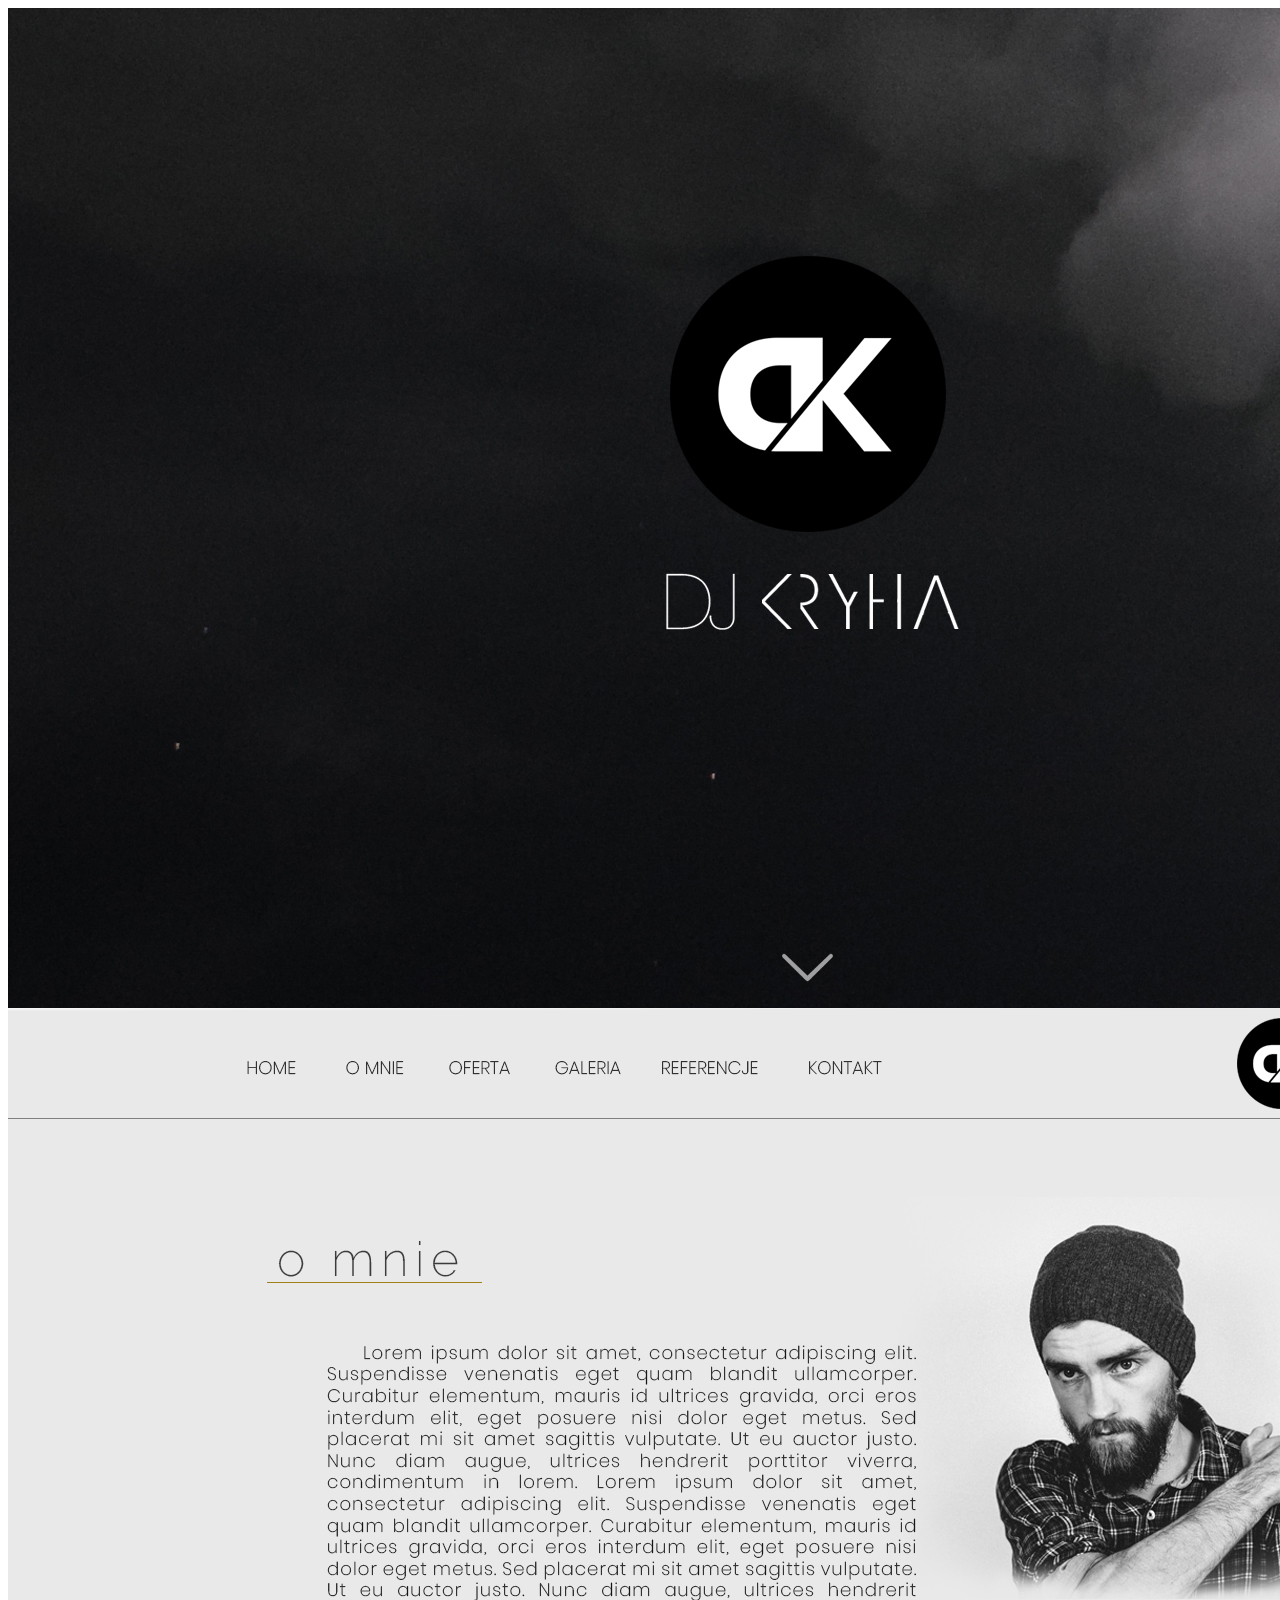
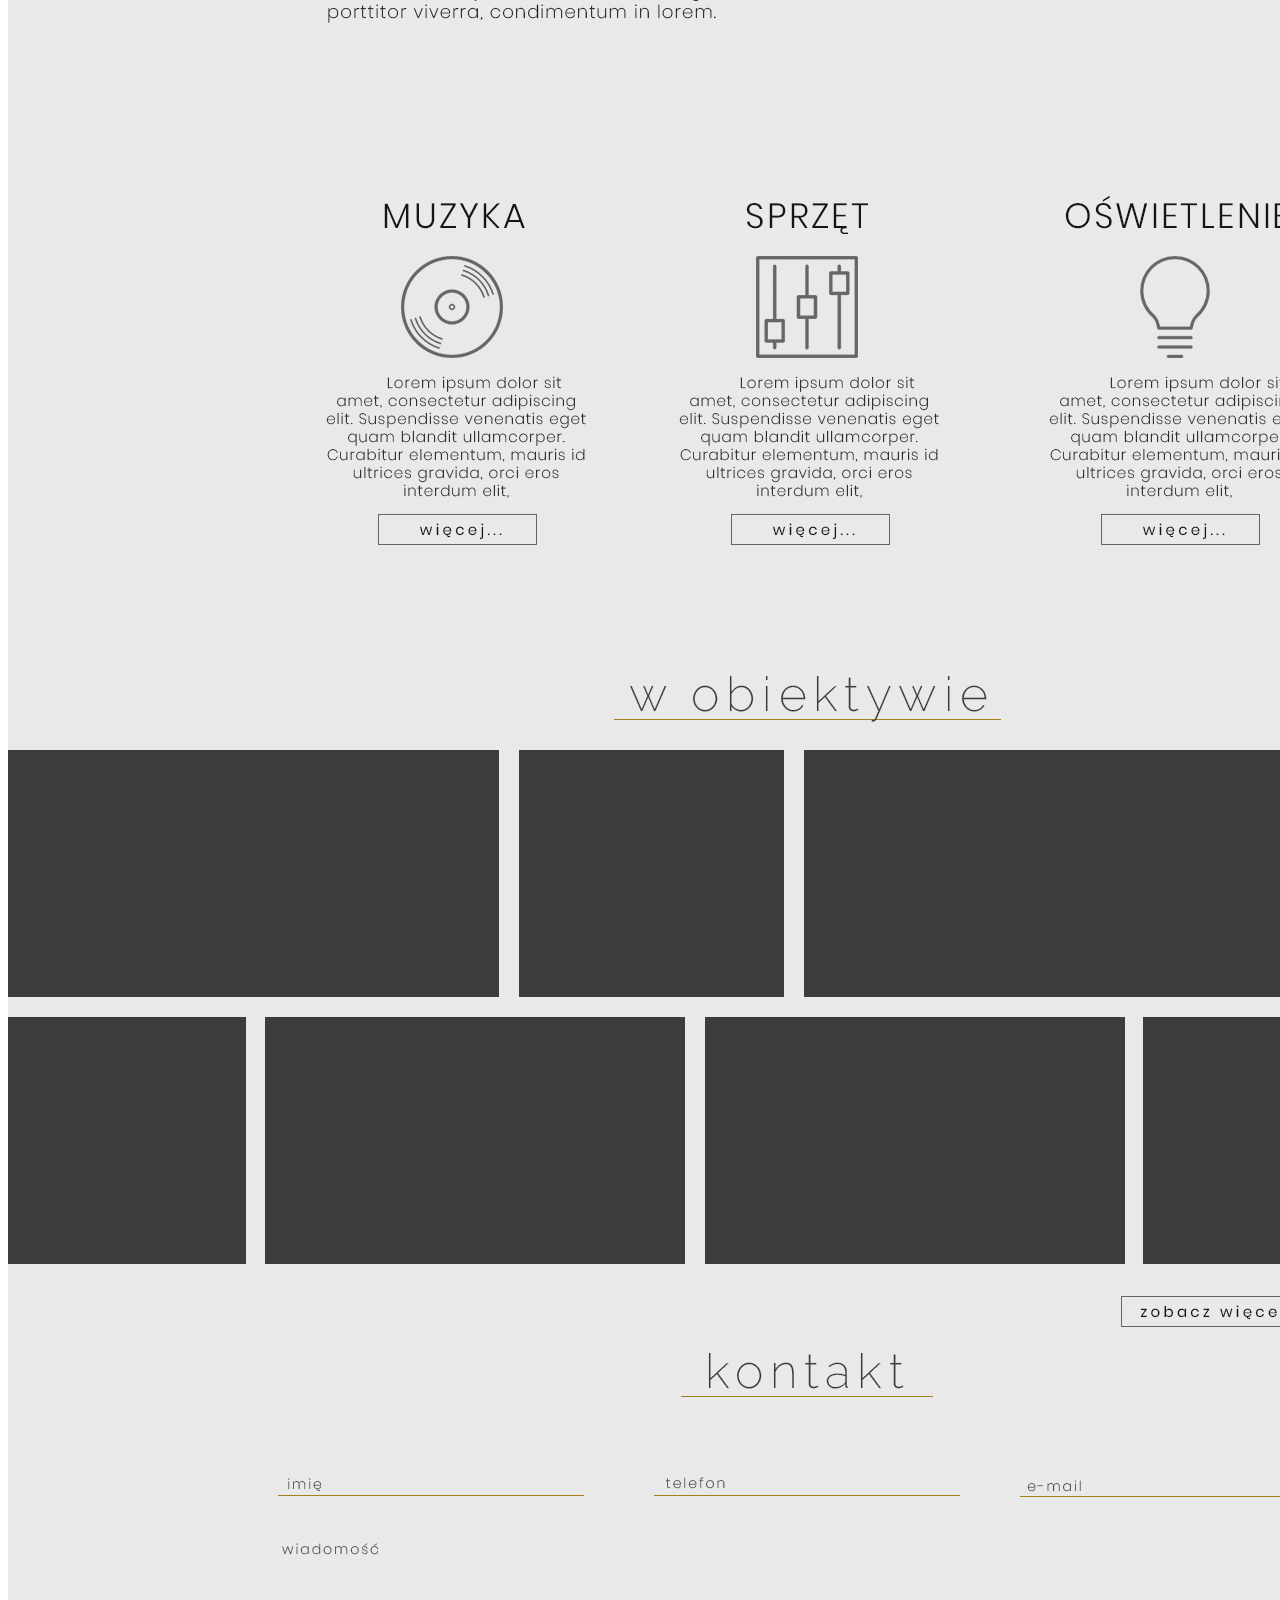
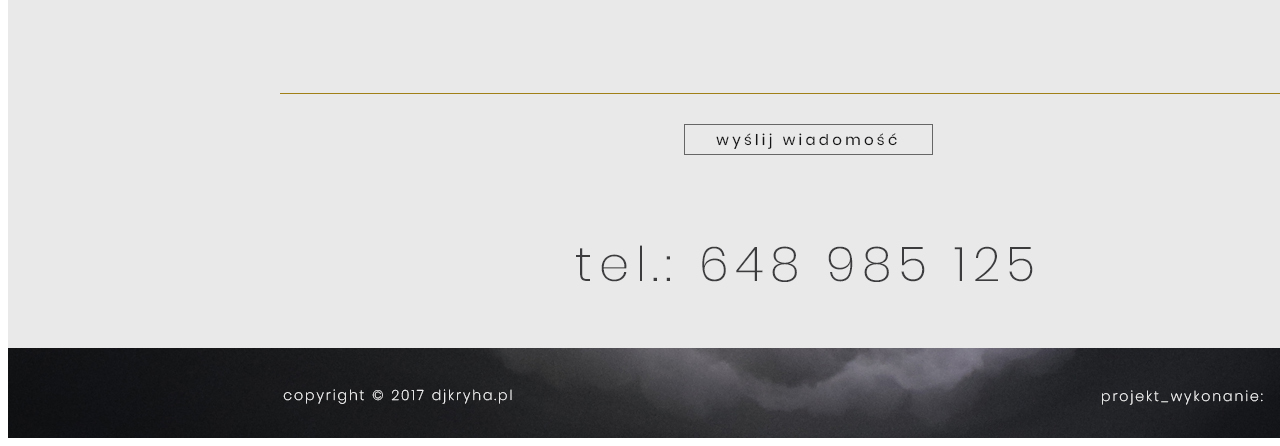
<file: dk/index.html>
<!DOCTYPE html>
<html lang="en">
<head>
    <meta charset="UTF-8">
    <meta name="viewport" content="width=device-width, initial-scale=1.0">
    <meta http-equiv="X-UA-Compatible" content="ie=edge">
    <title></title>
    <style>
        .wrap {
            position: relative;
        }
        .overlay {
            position: absolute;
            bottom: 0;
            top: 0;
            left: 0;
            right: 0;
            z-index: 999;
        }
        img {
            margin: 0 auto;
            display: block;
        }
    </style>
</head>
<body>

    <div class="wrap">
        <div class="overlay"></div>
        <img src="layout.jpg" alt="">
    </div>
    
</body>
</html>
</file>
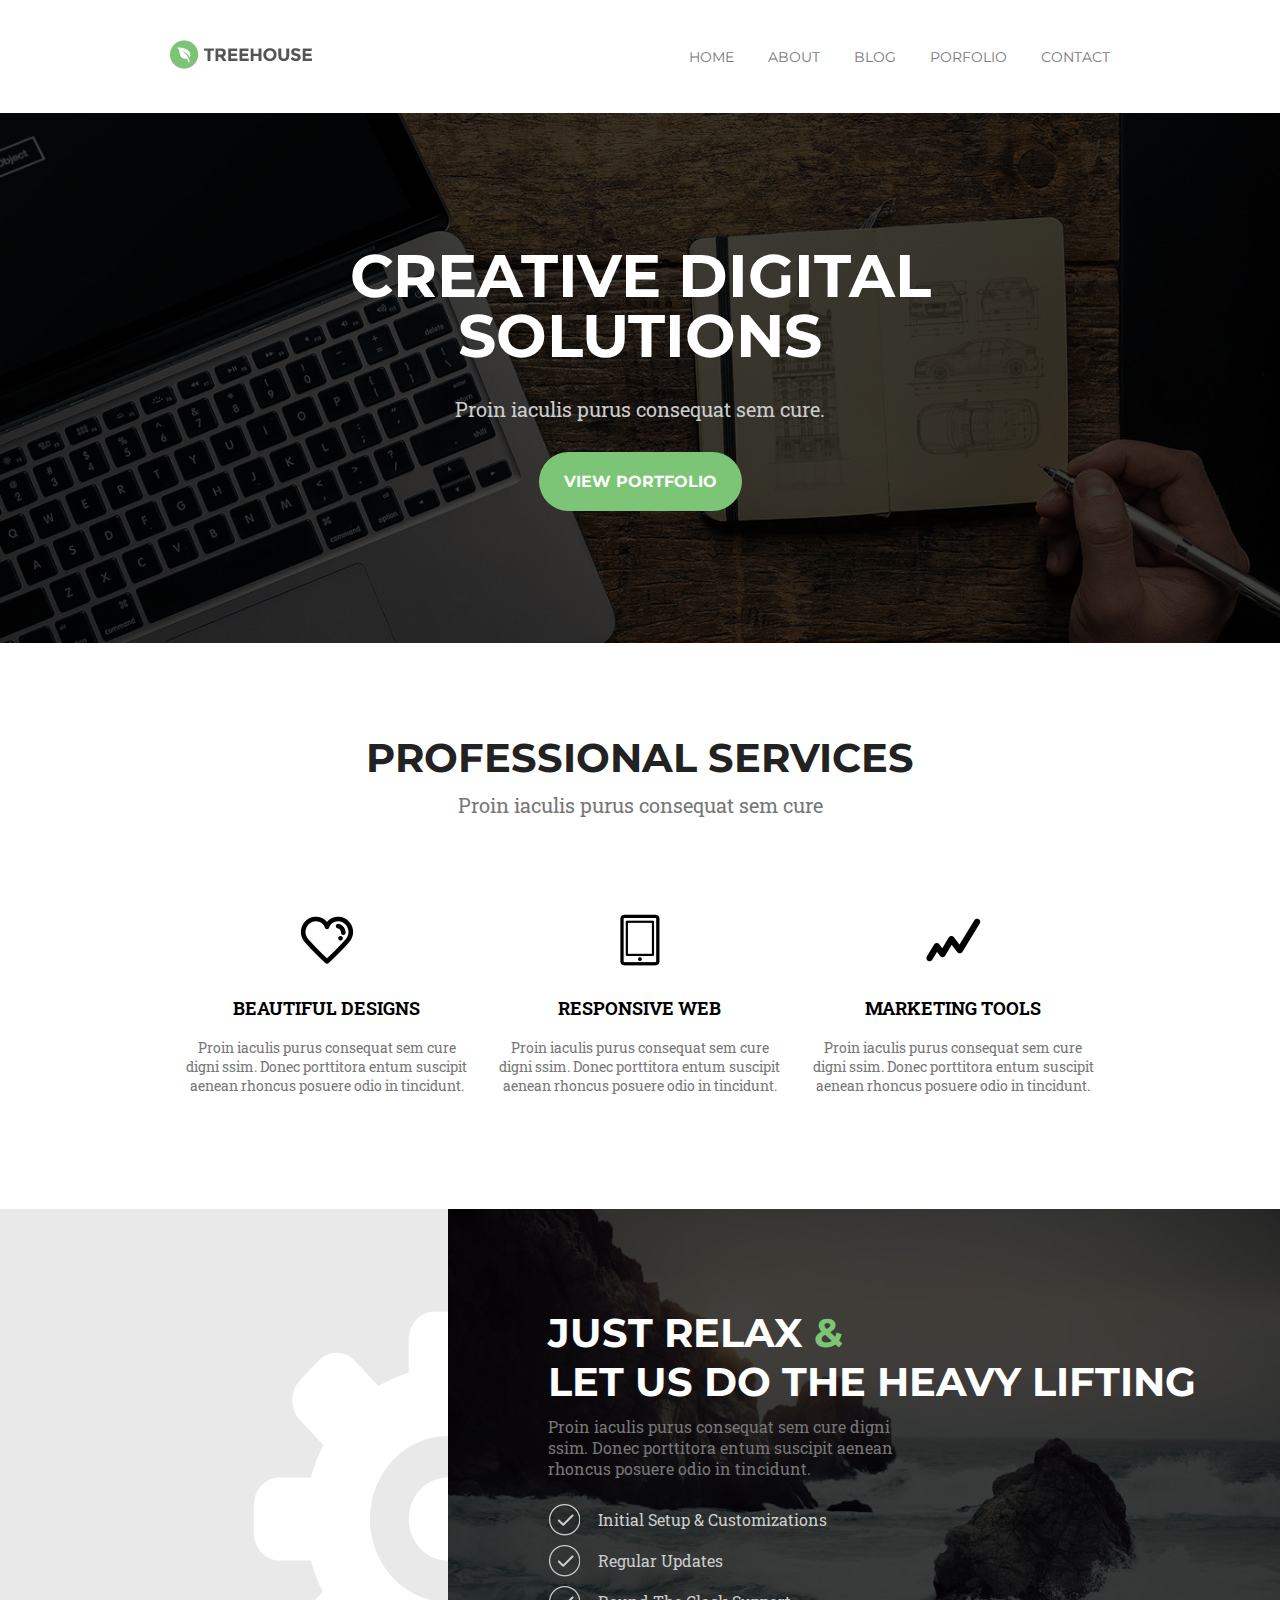
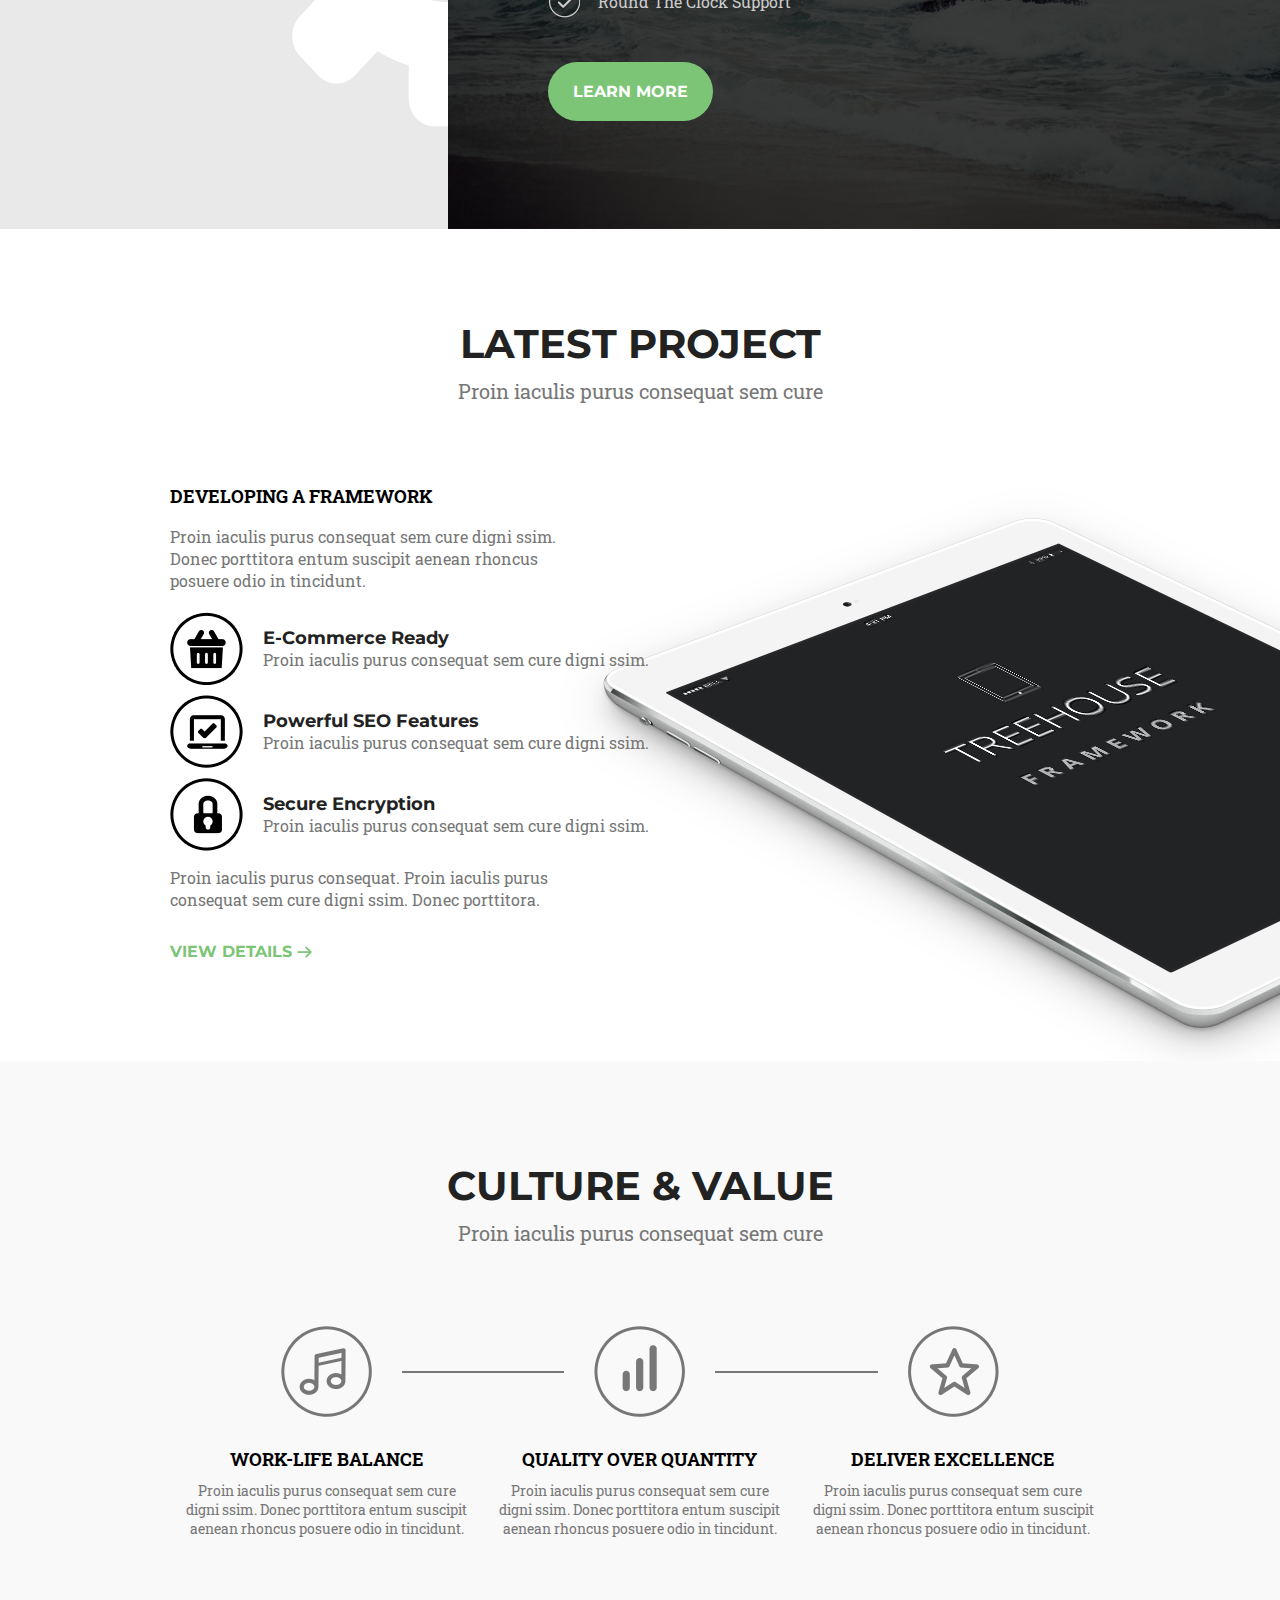
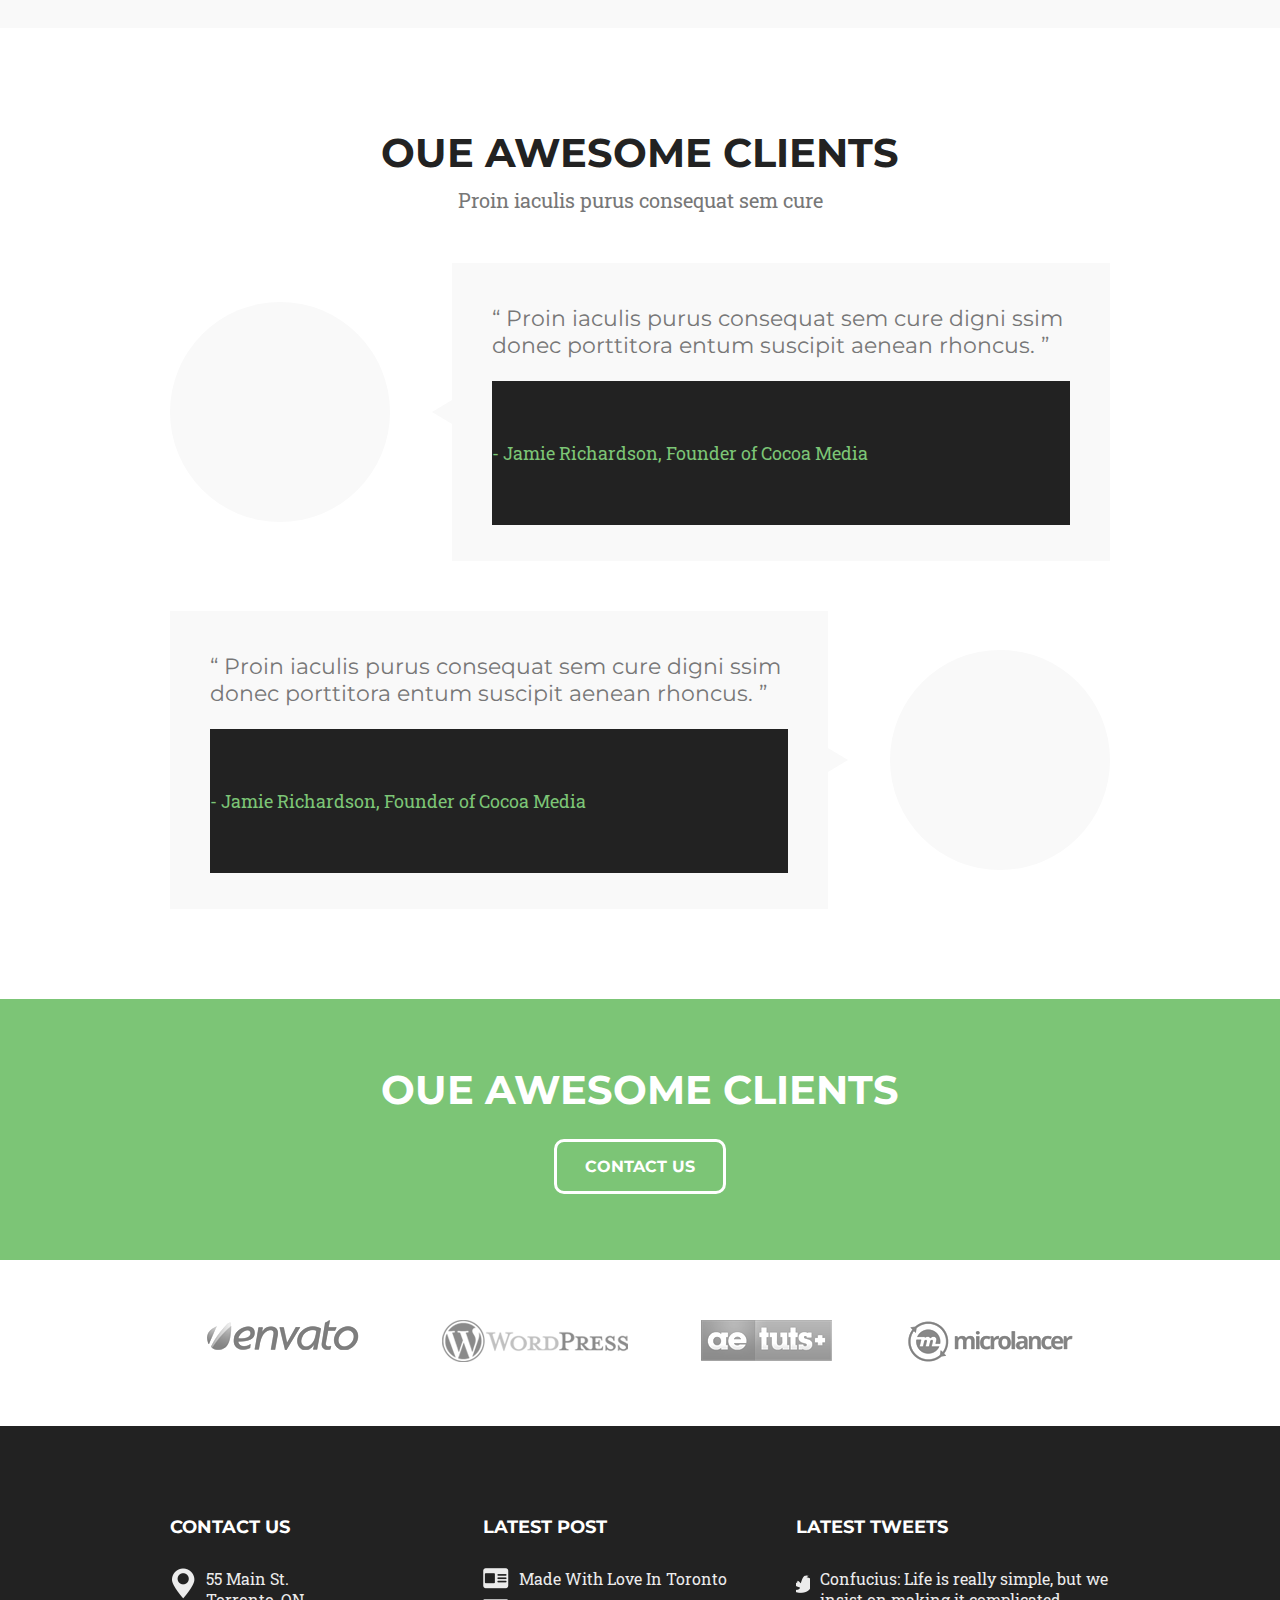
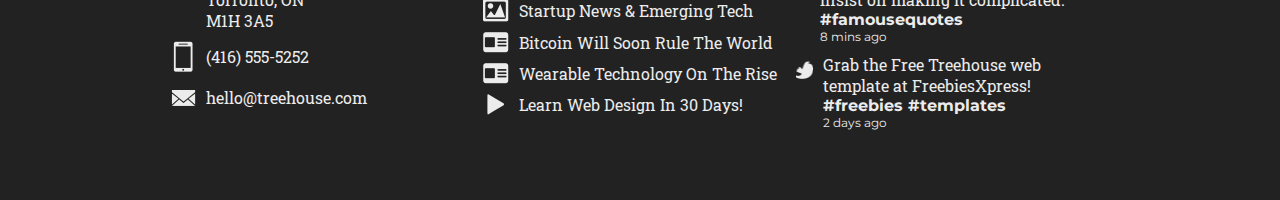
<file: WebDevChallenge3/index.html>
<!DOCTYPE html>
<html lang="en">

<head>
    <meta charset="UTF-8">
    <meta name="viewport" content="width=device-width, initial-scale=1.0">
    <meta http-equiv="X-UA-Compatible" content="ie=edge">
    <title>Document</title>
    <link rel="stylesheet" href="style/style.css">
</head>

<body>
    <header>
        <div class="container">
            <div class="header__wrap">
                <div class="header__logo">
                    <a href="#">
                        <img src="images/header__logo.png" alt="">
                    </a>
                </div>
                <div class="header__nav">
                    <nav>
                        <ul>
                            <li>
                                <a href="#">home</a>
                            </li>
                            <li>
                                <a href="#">about</a>
                            </li>
                            <li>
                                <a href="#">blog</a>
                            </li>
                            <li>
                                <a href="#">porfolio</a>
                            </li>
                            <li>
                                <a href="#">contact</a>
                            </li>
                        </ul>
                    </nav>
                </div>
            </div>
        </div>
    </header>
    <section class="hero">
        <div class="container">
            <div class="hero__wrap">
                <h1>Creative Digital Solutions</h1>
                <p class="robotoSlab">Proin iaculis purus consequat sem cure.</p>
                <div class="hero__btn">
                    <a href="#" class="btn--green">view portfolio</a>
                </div>
            </div>
        </div>
    </section>
    <section class="services">
        <div class="container">
            <header>
                <h2 class="head__text">Professional Services</h2>
                <span class="head__text--small robotoSlab">Proin iaculis purus consequat sem cure </span>
            </header>
            <div class="articles__wrap">
                <article>
                    <figure>
                        <i class="design"></i>
                    </figure>
                    <h3 class="article__head__text article__head__text--upper robotoSlab">beautiful designs</h3>
                    <p class="article__head__text--small robotoSlab">Proin iaculis purus consequat sem cure digni ssim. Donec porttitora entum suscipit aenean rhoncus posuere
                        odio in tincidunt.</p>
                </article>
                <article>
                    <figure>
                        <i class="rwd"></i>
                    </figure>
                    <h3 class="article__head__text article__head__text--upper robotoSlab">responsive web</h3>
                    <p class="article__head__text--small robotoSlab">Proin iaculis purus consequat sem cure digni ssim. Donec porttitora entum suscipit aenean rhoncus posuere
                        odio in tincidunt.</p>
                </article>
                <article>
                    <figure>
                        <i class="marketing"></i>
                    </figure>
                    <h3 class="article__head__text article__head__text--upper robotoSlab">Marketing tools</h3>
                    <p class="article__head__text--small robotoSlab">Proin iaculis purus consequat sem cure digni ssim. Donec porttitora entum suscipit aenean rhoncus posuere
                        odio in tincidunt.</p>
                </article>
            </div>
        </div>
    </section>
    <section class="work">
        <div class="work__left"></div>
        <div class="work__right">
            <div class="work__wrap">
                <header>
                    <h2 class="head__text">Just relax
                        <span class="head__text--green">&</span>
                        <br> let us do the heavy lifting</h2>
                    <span class="head__text--small robotoSlab">Proin iaculis purus consequat sem cure digni ssim. Donec porttitora entum suscipit aenean rhoncus posuere
                        odio in tincidunt.</span>
                </header>
                <article>
                    <ul class="robotoSlab">
                        <li>Initial Setup & Customizations</li>
                        <li>Regular Updates</li>
                        <li>Round The Clock Support</li>
                    </ul>
                    <div class="work__btn">
                        <a href="#" class="btn--green">learn more</a>
                    </div>
                </article>
            </div>
        </div>
    </section>
    <section class="projects">
        <div class="container">
            <header>
                <h2 class="head__text">latest project</h2>
                <span class="head__text--small robotoSlab">Proin iaculis purus consequat sem cure </span>
            </header>
            <article>
                <header>
                    <h3 class="article__head__text article__head__text--upper robotoSlab">Developing a framework</h3>
                    <p class="article__head__text--small robotoSlab">Proin iaculis purus consequat sem cure digni ssim. Donec porttitora entum suscipit aenean rhoncus posuere
                        odio in tincidunt.</p>
                </header>
                <ul>
                    <li class="e-commerce">
                        <i></i>
                        <div class="list__text">
                            <h4 class="list__head__text">E-Commerce Ready</h4>
                            <p class="list__head__text--small robotoSlab">Proin iaculis purus consequat sem cure digni ssim. </p>
                        </div>
                    </li>
                    <li class="seo">
                        <i></i>
                        <div class="list__text">
                            <h4 class="list__head__text">Powerful SEO Features</h4>
                            <p class="list__head__text--small robotoSlab">Proin iaculis purus consequat sem cure digni ssim. </p>
                        </div>
                    </li>
                    <li class="secure">
                        <i></i>
                        <div class="list__text">
                            <h4 class="list__head__text">Secure Encryption</h4>
                            <p class="list__head__text--small robotoSlab">Proin iaculis purus consequat sem cure digni ssim. </p>
                        </div>
                    </li>
                </ul>
                <p class="article__footer__text robotoSlab">Proin iaculis purus consequat. Proin iaculis purus consequat sem cure digni ssim. Donec porttitora.</p>
                <a href="#">view details</a>
            </article>
        </div>
    </section>
    <section class="culture-value">
        <div class="container">
            <header>
                <h2 class="head__text">culture & value</h2>
                <span class="head__text--small robotoSlab">Proin iaculis purus consequat sem cure </span>
            </header>
            <div class="articles__wrap">
                <article class="culture-value__work">
                    <i></i>
                    <h3 class="article__head__text article__head__text--upper robotoSlab">Work-Life Balance</h3>
                    <p class="article__head__text--small robotoSlab">Proin iaculis purus consequat sem cure digni ssim. Donec porttitora entum suscipit aenean rhoncus posuere
                        odio in tincidunt.</p>
                </article>
                <article class="culture-value__quality">
                    <i></i>
                    <h3 class="article__head__text article__head__text--upper robotoSlab">Quality Over Quantity</h3>
                    <p class="article__head__text--small robotoSlab">Proin iaculis purus consequat sem cure digni ssim. Donec porttitora entum suscipit aenean rhoncus posuere
                        odio in tincidunt.</p>
                </article>
                <article class="culture-value__deliver">
                    <i></i>
                    <h3 class="article__head__text article__head__text--upper robotoSlab">Deliver Excellence</h3>
                    <p class="article__head__text--small robotoSlab">Proin iaculis purus consequat sem cure digni ssim. Donec porttitora entum suscipit aenean rhoncus posuere
                        odio in tincidunt.</p>
                </article>
            </div>
        </div>
    </section>
    <section class="clients">
        <div class="container">
            <header>
                <h2 class="head__text">oue awesome clients</h2>
                <span class="head__text--small robotoSlab">Proin iaculis purus consequat sem cure </span>
            </header>
            <div class="clients__wraps">
                <div class="client__wrap">
                    <div class="client__image"></div>
                    <div class="client__text client__text--right">
                        <blockquote>
                            <p>“ Proin iaculis purus consequat sem cure digni ssim donec porttitora entum suscipit aenean rhoncus.
                                ” </p>
                            <footer class="robotoSlab">- Jamie Richardson, Founder of Cocoa Media</footer>
                        </blockquote>
                    </div>
                </div>
                <div class="client__wrap">
                    <div class="client__text client__text--left">
                        <blockquote>
                            <p>“ Proin iaculis purus consequat sem cure digni ssim donec porttitora entum suscipit aenean rhoncus.
                                ” </p>
                            <footer class="robotoSlab">- Jamie Richardson, Founder of Cocoa Media</footer>
                        </blockquote>
                    </div>
                    <div class="client__image"></div>
                </div>
            </div>
        </div>
    </section>
    <section class="green-contact">
        <header>
            <h2 class="head__text head__text--white">oue awesome clients</h2>
        </header>
        <a href="#">contact us</a>
    </section>
    <section class="brands-logos">
        <div class="container">
            <div class="brands-logos__wrap">
                <div class="brand__logo">
                    <img src="images/brands-logos__1.png" alt="">
                </div>
                <div class="brand__logo">
                    <img src="images/brands-logos__2.png" alt="">
                </div>
                <div class="brand__logo">
                    <img src="images/brands-logos__3.png" alt="">
                </div>
                <div class="brand__logo">
                    <img src="images/brands-logos__4.png" alt="">
                </div>
            </div>
        </div>
    </section>
    <footer>
        <div class="container">
            <div class="footer__wrap">
                <div class="footer__wrap-part">
                    <header>
                        <h5 class="footer__header-text">contact us</h5>
                    </header>
                    <address>
                        <div class="footer__small-box small-box--align-top">
                            <i class="location"></i>
                            <span class="small-box__text  robotoSlab">55 Main St.<br> Torronto, ON<br> M1H 3A5</span>
                        </div>
                        <div class="footer__small-box">
                            <i class="phone"></i>
                            <span class="small-box__text robotoSlab">(416) 555-5252</span>
                        </div>
                        <div class="footer__small-box">
                            <i class="mail"></i>
                            <span class="small-box__text robotoSlab">hello@treehouse.com</span>
                        </div>
                    </address>
                </div>
                <div class="footer__wrap-part">
                    <header>
                        <h5 class="footer__header-text">latest post</h5>
                    </header>
                    <div class="footer__small-box">
                        <i class="post"></i>
                        <span class="small-box__text  robotoSlab">Made With Love In Toronto</span>
                    </div>
                    <div class="footer__small-box">
                        <i class="image"></i>
                        <span class="small-box__text robotoSlab">Startup News & Emerging Tech</span>
                    </div>
                    <div class="footer__small-box">
                        <i class="post"></i>
                        <span class="small-box__text  robotoSlab">Bitcoin Will Soon Rule The World</span>
                    </div>
                    <div class="footer__small-box">
                        <i class="post"></i>
                        <span class="small-box__text  robotoSlab">Wearable Technology On The Rise</span>
                    </div>
                    <div class="footer__small-box">
                        <i class="media"></i>
                        <span class="small-box__text robotoSlab">Learn Web Design In 30 Days!</span>
                    </div>
                </div>
                <div class="footer__wrap-part">
                    <header>
                        <h5 class="footer__header-text">latest tweets</h5>
                    </header>
                    <div class="footer__small-box small-box--align-top">
                        <i class="tweet"></i>
                        <div class="small-box__tweet-wrap">
                            <span class="small-box__text  robotoSlab">Confucius: Life is really simple, 
                                    but we insist on making it 
                                    complicated.</span>
                            <span class="small-box__text small-box__text--hashtags">#famousequotes</span>
                            <span class="small-box__text small-box__text--time">8 mins ago</span>
                        </div>
                    </div>
                    <div class="footer__small-box small-box--align-top">
                        <i class="tweet"></i>
                        <div class="small-box__tweet-wrap">
                            <span class="small-box__text  robotoSlab">Grab the Free Treehouse web template at FreebiesXpress! </span>
                            <span class="small-box__text small-box__text--hashtags">#freebies #templates</span>
                            <span class="small-box__text small-box__text--time">2 days ago</span>
                        </div>
                    </div>
                </div>
            </div>
        </div>
    </footer>
</body>

</html>
</file>
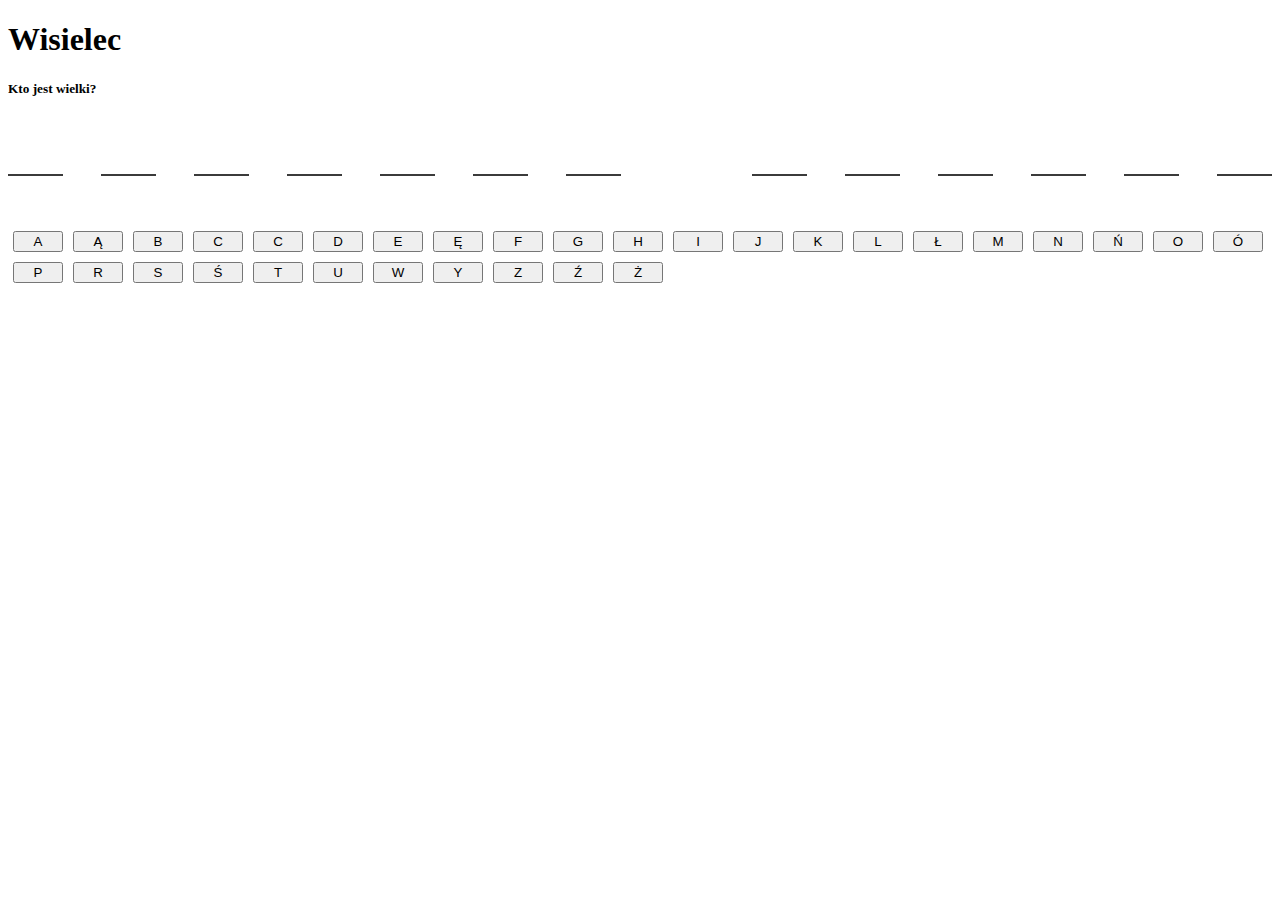
<file: wisielec/index.html>
<!DOCTYPE html>
    <html lang="en">
    <head>
        <meta charset="UTF-8">
        <meta name="viewport" content="width=device-width, initial-scale=1.0">
        <meta http-equiv="X-UA-Compatible" content="ie=edge">
        <title>Document</title><link rel="stylesheet" href="https://maxcdn.bootstrapcdn.com/bootstrap/4.0.0-beta.2/css/bootstrap.min.css" integrity="sha384-PsH8R72JQ3SOdhVi3uxftmaW6Vc51MKb0q5P2rRUpPvrszuE4W1povHYgTpBfshb" crossorigin="anonymous">
        <style>
            #buttons_wrap button {
                cursor: pointer;
                margin: 5px;
                width: 50px;
            }
            #answer {
                display: flex;
                flex-wrap: wrap;
                justify-content: space-between
            }
            #answer .answer-letter {
                width: 55px;
                height: 55px;
                border-bottom: 2px solid rgb(59, 59, 59);
                text-align: center;
                font-size: 40px;
            }
            #answer .answer-letter.space {
                border-bottom: none;
            }
            #buttons_wrap {
                margin-top: 50px;
            }
            #wisielec_wrap {
                position: relative;
            }
            .wisielec-1 {
                width: 70px;
                height: 5px;
                position: absolute;
                background: #000;
                top: 280px;
                left: 110px;
            }
            .wisielec-2 {
                position: absolute;
                width: 9px;
                background: #000;
                height: 200px;
                left: 141px;
                top: 80px;
            }
            .wisielec-3 {
                height: 6px;
                position: absolute;
                width: 120px;
                background: #000;
                top: 74px;
                left: 141px;
            }
            .wisielec-4 {
                position: absolute;
                background: #000;
                width: 80px;
                height: 7px;
                transform: rotate(-45deg);
                top: 102px;
                left: 131px;
            }
            .wisielec-5 {
                position: absolute;
                background: #000;
                width: 2px;
                height: 50px;
                left: 231px;
                top: 80px;
            }
        </style>
    </head>
    <body>
        <div class="container">
            <header>
                <h1 class="display-3">Wisielec</h1>
            </header>
            <section>
                <div id="question"></div>

                <div id="answer"></div>
                <div class="row">
                    <div class="col-md-7">
                            <div id="buttons_wrap"></div>
                    </div>
                    <div class="col-md-5">
                        <div id="wisielec_wrap">
                        </div>
                    </div>
                </div>

                <div id="again" style="display: none">
                    <button class="btn">Zagraj ponownie</button>
                </div>
            </section>
        </div>   
        
        <script src="https://ajax.googleapis.com/ajax/libs/jquery/3.2.1/jquery.min.js"></script>
        <script>
            $(document).ready(function() {
                // ZMIENNE PUBKTOWE
                points = 0;
                errors = 0;

                //Rywosnaie przycisków
                alfabet = ['A', 'Ą', 'B', 'C', 'C', 'D', 'E', 'Ę', 'F', 'G' , 'H', 'I', 'J', 'K', 'L', 'Ł', 'M', 'N', 'Ń', 'O', 'Ó', 'P', 'R', 'S', 'Ś', 'T', 'U', 'W', 'Y', 'Z', 'Ź', 'Ż'];
                $.each(alfabet,function(index, value) {
                    $('#buttons_wrap').append('<button class="btn btn-secondary btn-lg">'+value+'</button>');
                });

                // baza pytan
                base = {
                    "0":["Kto jest wielki?", "Matijas Wielki"],
                };

                //Wysietl losowe pytanie            
                item = base[Math.floor(Math.random()*Object.keys(base).length)];

                $('#question').append('<h5 class="display-4 text-center">'+item[0]+'</h5');
                answer = item[1].split("");
                
                // Odpowiedzi na duże
                $.each(answer,function(index, value) {
                    answer[index] = value.toUpperCase();
                });

                // Licznik poprawnych odpoiwdzi do zdobycia
                answer_unique = [];
                $.each(answer, function(i, el){
                    if($.inArray(el, answer_unique) === -1 && $.inArray(el, " ") === -1) {
                        answer_unique.push(el);
                    }
                });
                answer_count = answer_unique.length;
                
                // Budowa pól odpowiedzi
                $.each(answer,function(index, value) {
                    if(value == ' ') {
                        $('#answer').append('<div class="answer-letter space"></div>');
                    } else {
                        $('#answer').append('<div class="answer-letter" data-value="'+value+'"></div>')
                    }
                });
                
                //Obsługa button   
                $('#buttons_wrap button').click(function() {
                    $(this).attr('disabled', true);
                    letter = $(this).html();

                    if($.inArray(letter, answer) != -1) {
                        $(this).addClass('btn-success');                        
                        $.each($('#answer > div'),function(){
                            if($(this).data('value') == letter)
                            {
                                $(this).append(letter);
                            }                            
                        });
                        points++;
                    } else {
                        $(this).addClass('btn-danger');  
                        errors++;   
                        $("#wisielec_wrap").append('<div class="wisielec-'+errors+'"></div>');  
                    }
                    

                    if (points == answer_count) {
                        $('#buttons_wrap').empty();
                        $('#buttons_wrap').append('<p class="text-success display-2 text-center">Wygrałeś</p>');
                    }
                    if (errors == 5) {
                        $('#buttons_wrap').empty();
                        $('#buttons_wrap').append('<p class="text-danger display-2 text-center">Przegrałeś</p>');
                        $('#again').show();
                    }
                });

                // ZAGRAJ PONOWNIE                
                $('#again button').click(function() {
                    location.reload();
                });

            });
        </script>        
    </body>
    </html>
</file>
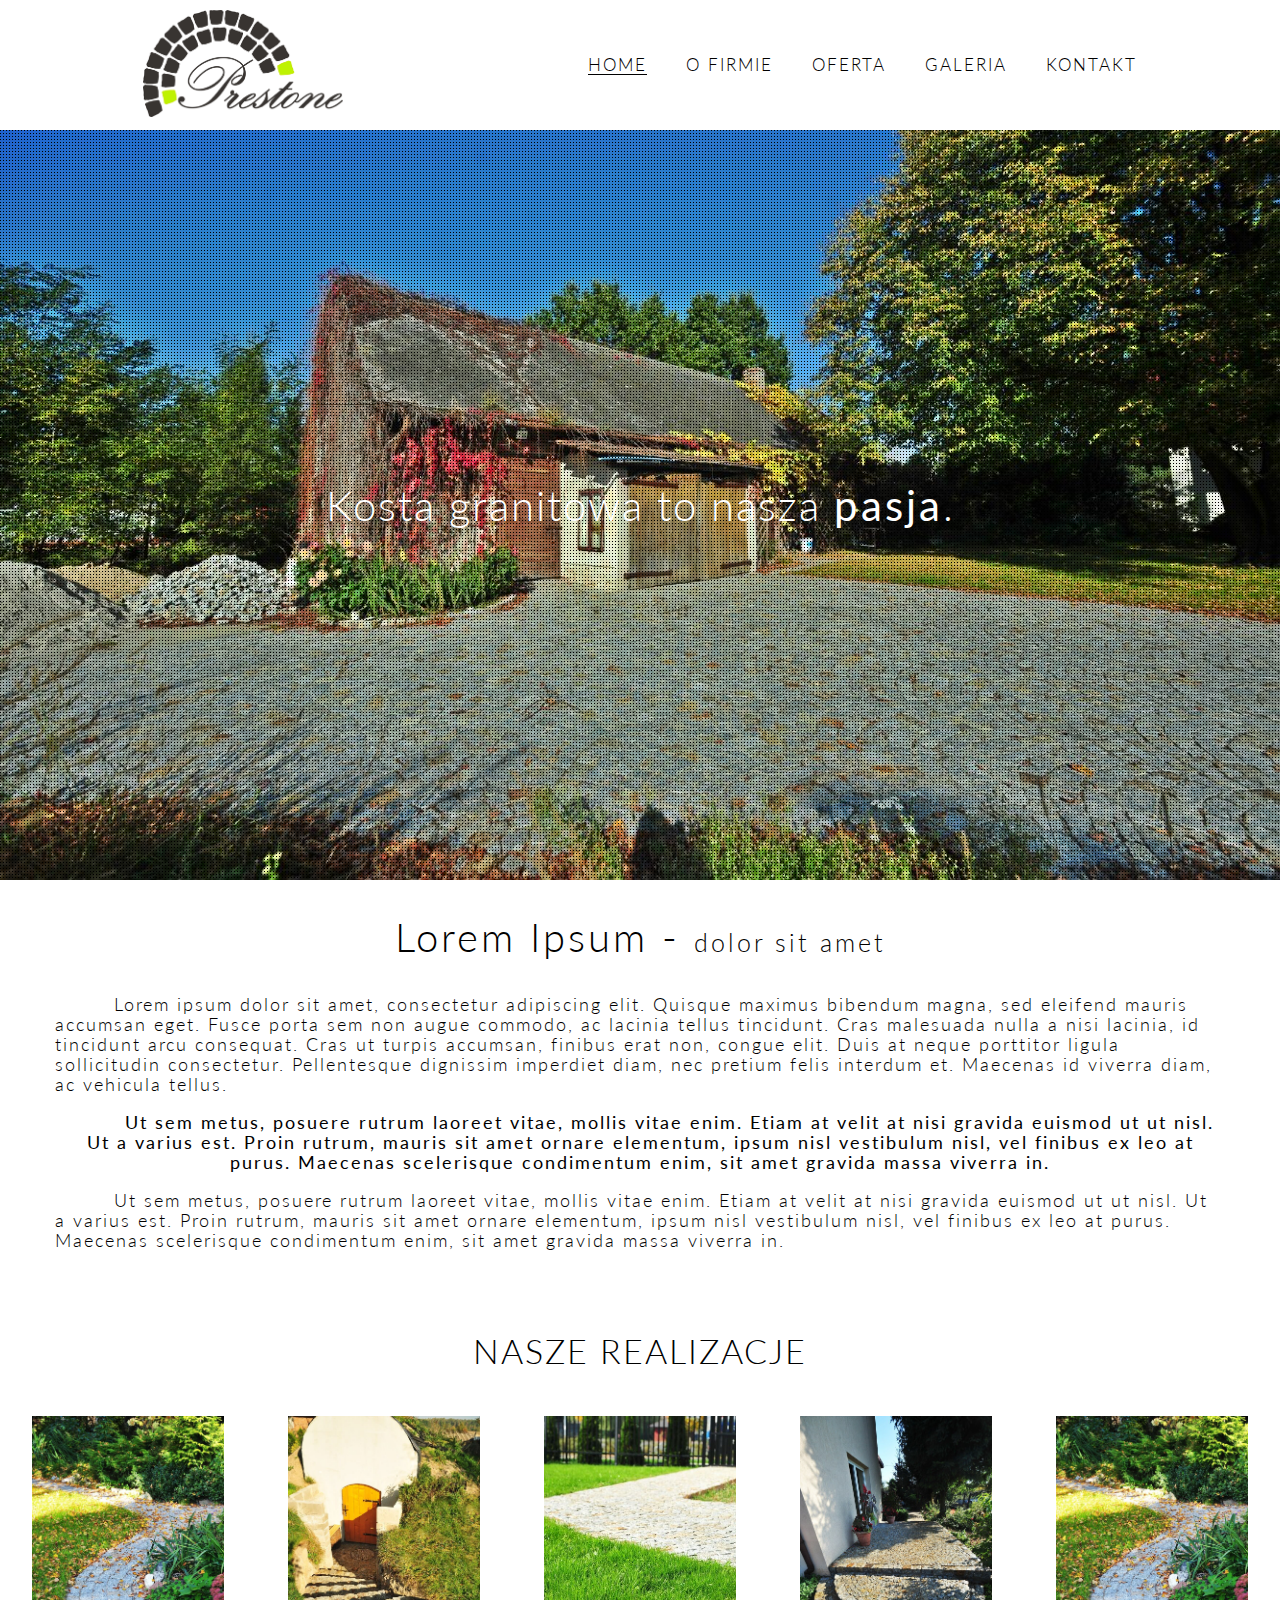
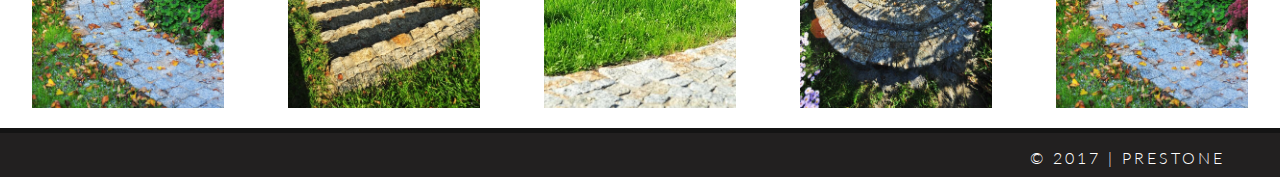
<file: psi/projekt_1/index.html>
<!DOCTYPE html>
<html lang="en">
<head>
    <meta charset="UTF-8">
    <meta name="viewport" content="width=device-width, initial-scale=1.0">
    <meta http-equiv="X-UA-Compatible" content="ie=edge">
    <link rel="stylesheet" href="css/style.css">
    <title>Document</title>
</head>
<body>
    <header>
        <div class="container">
            <div class="wrap">
                <div class="top_logo">
                    <a href="index.html">
                        <img src="images/top_logo.png" alt="" class="img-resp">
                    </a>
                </div>
                <div class="top_nav">
                    <nav>
                        <ul>
                            <li class="active"><a href="index.html">home</a></li>
                            <li><a href="about.html">o firmie</a></li>
                            <li><a href="offer.html">oferta</a></li>
                            <li><a href="gallery.html">galeria</a></li>
                            <li><a href="contact.html">kontakt</a></li>
                        </ul>
                    </nav>
                </div>
            </div>
        </div>
    </header>

    <section>
        <div class="big_bg">            
            <div class="overlay"></div>
            <h1>Kosta granitowa to nasza <span>pasja</span>.</h1>
        </div>
    </section>

    <section>
        <div class="container">
            <main>
                <h2>Lorem Ipsum - <span>dolor sit amet</span></h2>
                <div class="text_wrap">
                    <p>Lorem ipsum dolor sit amet, consectetur adipiscing elit. Quisque maximus bibendum magna, sed eleifend mauris accumsan eget. Fusce porta sem non augue commodo, ac lacinia tellus tincidunt. Cras malesuada nulla a nisi lacinia, id tincidunt arcu consequat. Cras ut turpis accumsan, finibus erat non, congue elit. Duis at neque porttitor ligula sollicitudin consectetur. Pellentesque dignissim imperdiet diam, nec pretium felis interdum et. Maecenas id viverra diam, ac vehicula tellus.</p>
                    <p style="text-align: center;"><strong>Ut sem metus, posuere rutrum laoreet vitae, mollis vitae enim. Etiam at velit at nisi gravida euismod ut ut nisl. Ut a varius est. Proin rutrum, mauris sit amet ornare elementum, ipsum nisl vestibulum nisl, vel finibus ex leo at purus. Maecenas scelerisque condimentum enim, sit amet gravida massa viverra in.</strong></p>
                    <p>Ut sem metus, posuere rutrum laoreet vitae, mollis vitae enim. Etiam at velit at nisi gravida euismod ut ut nisl. Ut a varius est. Proin rutrum, mauris sit amet ornare elementum, ipsum nisl vestibulum nisl, vel finibus ex leo at purus. Maecenas scelerisque condimentum enim, sit amet gravida massa viverra in.</p>
                </div>
            </main>  
        </div>
    </section>

    <section>
        <div class="home_gallery_head">
            <h4>Nasze realizacje</h4>
        </div>
        <div class="home_gallery">
            <div class="image">
                <img src="images/img_1.jpg" alt="">
            </div>
            <div class="image">
                <img src="images/img_2.jpg" alt="">
            </div>
            <div class="image">
                <img src="images/img_3.jpg" alt="">
            </div>
            <div class="image">
                <img src="images/img_4.jpg" alt="">
            </div>
            <div class="image">
                <img src="images/img_5.jpg" alt="">
            </div>
        </div>
    </section>

    <footer>
        <div class="container">
            <div class="wrap">
                <div class="footer_copy">
                    <span>© 2017 | prestone</span>
                </div>
            </div>
        </div>
    </footer>
</body>
</html>
</file>
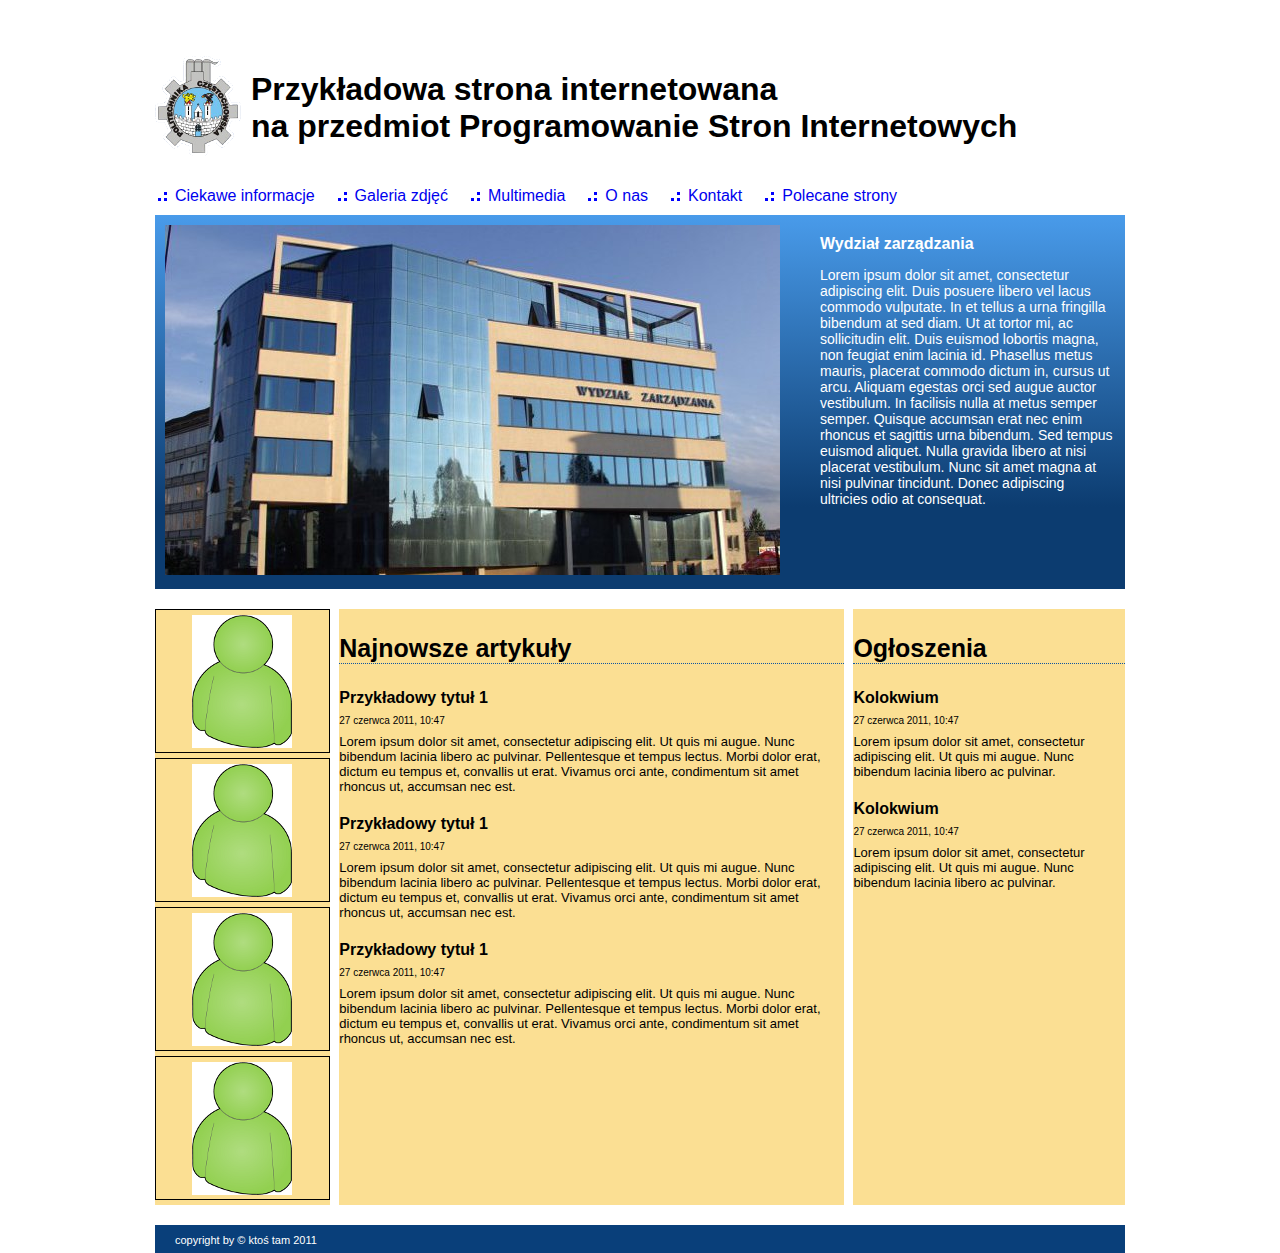
<file: psi/projekt_2/index.html>
<!DOCTYPE html>
<html lang="en">
<head>
    <meta charset="UTF-8">
    <title>Document</title>
    <link rel="stylesheet" href="css/style.css">
</head>
<body>
    <div class="container">
        <header>
            <div class="wrap">
                <div class="top_logo">
                    <a href="#">
                        <img src="images/logo.png" alt="">
                    </a>
                </div>
                <div class="top_text">
                    <h1>Przykładowa strona internetowana<br> na przedmiot Programowanie Stron Internetowych</h1>                
                </div>
            </div>
        </header>
        <nav>
            <ul>
                <li><a href="#">Ciekawe informacje</a></li>
                <li><a href="#">Galeria zdjęć</a></li>
                <li><a href="#">Multimedia</a></li>
                <li><a href="#">O nas</a></li>
                <li><a href="#">Kontakt</a></li>
                <li><a href="#">Polecane strony</a></li>
            </ul>
        </nav>
        <section>
            <div class="main">
                <div class="main_image">
                    <img src="images/wz.jpg" alt="">
                </div>
                <div class="main_text">
                    <h4>Wydział zarządzania</h4>
                    <p>Lorem ipsum dolor sit amet, consectetur
                    adipiscing elit. Duis posuere libero vel lacus
                    commodo vulputate. In et tellus a urna fringilla
                    bibendum at sed diam. Ut at tortor mi, ac
                    sollicitudin elit. Duis euismod lobortis magna,
                    non feugiat enim lacinia id. Phasellus metus
                    mauris, placerat commodo dictum in, cursus ut
                    arcu. Aliquam egestas orci sed augue auctor
                    vestibulum. In facilisis nulla at metus semper
                    semper. Quisque accumsan erat nec enim
                    rhoncus et sagittis urna bibendum. Sed tempus
                    euismod aliquet. Nulla gravida libero at nisi
                    placerat vestibulum. Nunc sit amet magna at
                    nisi pulvinar tincidunt. Donec adipiscing ultricies
                    odio at consequat.
                    </p>
                </div>
            </div>
        </section>
        <section>
            <div class="mid">
                <div class="left_col">
                    <div class="boxes">
                        <div class="box">
                            <img src="images/photo.png" alt="">
                        </div>
                        <div class="box">
                            <img src="images/photo.png" alt="">
                        </div>
                        <div class="box">
                            <img src="images/photo.png" alt="">
                        </div>
                        <div class="box">
                            <img src="images/photo.png" alt="">
                        </div>
                    </div>
                </div>
                <div class="mid_col">
                    <h3>Najnowsze artykuły</h3>
                    <div class="aktualnosc">
                        <div class="news">
                            <h4>Przykładowy tytuł 1</h4>
                            <div class="data">27 czerwca 2011, 10:47</div>
                            <p>Lorem ipsum dolor sit amet, consectetur adipiscing elit. Ut quis mi augue. Nunc
                                bibendum lacinia libero ac pulvinar. Pellentesque et tempus lectus. Morbi dolor erat,
                                dictum eu tempus et, convallis ut erat. Vivamus orci ante, condimentum sit amet rhoncus
                                ut, accumsan nec est.</p>
                        </div>
                        <div class="news">
                            <h4>Przykładowy tytuł 1</h4>
                            <div class="data">27 czerwca 2011, 10:47</div>
                            <p>Lorem ipsum dolor sit amet, consectetur adipiscing elit. Ut quis mi augue. Nunc
                                bibendum lacinia libero ac pulvinar. Pellentesque et tempus lectus. Morbi dolor erat,
                                dictum eu tempus et, convallis ut erat. Vivamus orci ante, condimentum sit amet rhoncus
                                ut, accumsan nec est.</p>
                        </div>
                        <div class="news">
                            <h4>Przykładowy tytuł 1</h4>
                            <div class="data">27 czerwca 2011, 10:47</div>
                            <p>Lorem ipsum dolor sit amet, consectetur adipiscing elit. Ut quis mi augue. Nunc
                                bibendum lacinia libero ac pulvinar. Pellentesque et tempus lectus. Morbi dolor erat,
                                dictum eu tempus et, convallis ut erat. Vivamus orci ante, condimentum sit amet rhoncus
                                ut, accumsan nec est.</p>
                        </div>
                    </div>
                </div>
                <div class="right_col">
                    <h3>Ogłoszenia</h3>
                    <div class="ogloszenia">
                        <div class="news">
                            <h4>Kolokwium</h4>
                            <div class="data">27 czerwca 2011, 10:47</div>
                            <p>Lorem ipsum dolor sit amet, consectetur adipiscing elit. Ut quis mi augue. Nunc
                                bibendum lacinia libero ac pulvinar.</p>
                        </div>
                        <div class="news">
                            <h4>Kolokwium</h4>
                            <div class="data">27 czerwca 2011, 10:47</div>
                            <p>Lorem ipsum dolor sit amet, consectetur adipiscing elit. Ut quis mi augue. Nunc
                                bibendum lacinia libero ac pulvinar.</p>
                        </div>
                    </div>
                </div>
            </div>
        </section>
        <footer>
            <div class="footer_wrap">
                <span>copyright by © ktoś tam 2011</span>
            </div>
        </footer>
    </div>
</body>
</html>
</file>
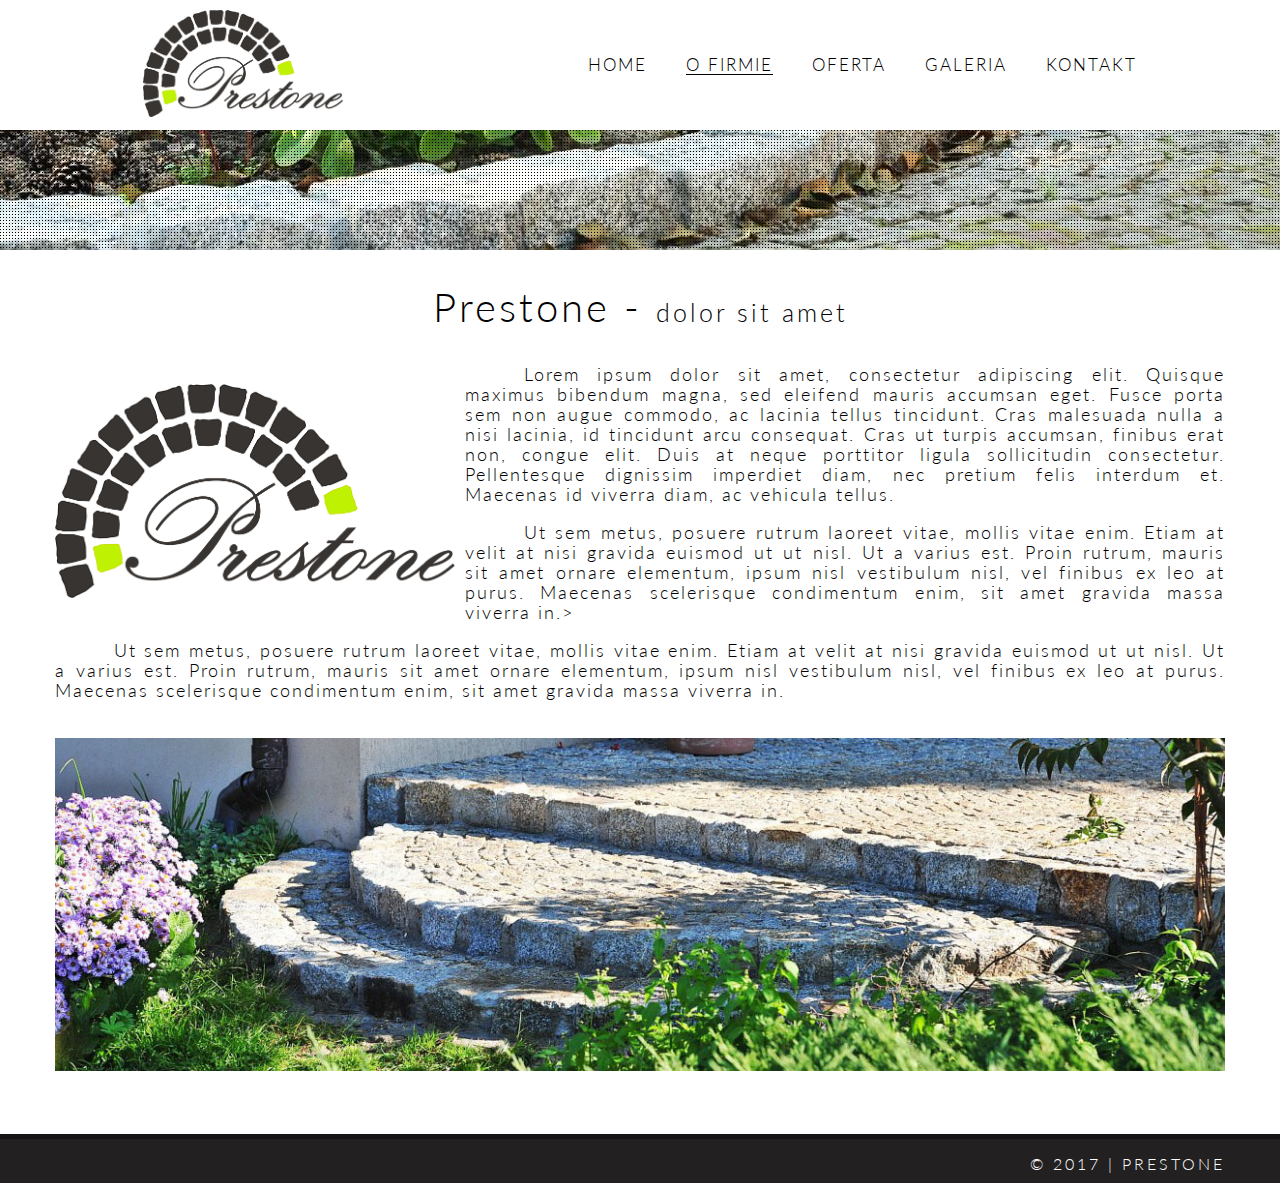
<file: psi/projekt_1/about.html>
<!DOCTYPE html>
<html lang="en">
<head>
    <meta charset="UTF-8">
    <meta name="viewport" content="width=device-width, initial-scale=1.0">
    <meta http-equiv="X-UA-Compatible" content="ie=edge">
    <link rel="stylesheet" href="css/style.css">
    <title>Document</title>
</head>
<body class="sub">
    <header>
        <div class="container">
            <div class="wrap">
                <div class="top_logo">
                    <a href="index.html">
                        <img src="images/top_logo.png" alt="" class="img-resp">
                    </a>
                </div>
                <div class="top_nav">
                    <nav>
                        <ul>
                            <li><a href="index.html">home</a></li>
                            <li class="active"><a href="about.html">o firmie</a></li>
                            <li><a href="offer.html">oferta</a></li>
                            <li><a href="gallery.html">galeria</a></li>
                            <li><a href="contact.html">kontakt</a></li>
                        </ul>
                    </nav>
                </div>
            </div>
        </div>
    </header>

    <section>
        <div class="big_bg small">            
            <div class="overlay"></div>
        </div>
    </section>

    <section>
        <div class="container">
            <main>
                <h2>Prestone - <span>dolor sit amet</span></h2>                
                <img src="images/top_logo.png" alt="" width="400" style="float: left; margin: 20px 10px 20px 0;">
                <div class="text_wrap" style="text-align: justify">
                    <p>Lorem ipsum dolor sit amet, consectetur adipiscing elit. Quisque maximus bibendum magna, sed eleifend mauris accumsan eget. Fusce porta sem non augue commodo, ac lacinia tellus tincidunt. Cras malesuada nulla a nisi lacinia, id tincidunt arcu consequat. Cras ut turpis accumsan, finibus erat non, congue elit. Duis at neque porttitor ligula sollicitudin consectetur. Pellentesque dignissim imperdiet diam, nec pretium felis interdum et. Maecenas id viverra diam, ac vehicula tellus.</p>
                    <p>Ut sem metus, posuere rutrum laoreet vitae, mollis vitae enim. Etiam at velit at nisi gravida euismod ut ut nisl. Ut a varius est. Proin rutrum, mauris sit amet ornare elementum, ipsum nisl vestibulum nisl, vel finibus ex leo at purus. Maecenas scelerisque condimentum enim, sit amet gravida massa viverra in.></p>
                    <p>Ut sem metus, posuere rutrum laoreet vitae, mollis vitae enim. Etiam at velit at nisi gravida euismod ut ut nisl. Ut a varius est. Proin rutrum, mauris sit amet ornare elementum, ipsum nisl vestibulum nisl, vel finibus ex leo at purus. Maecenas scelerisque condimentum enim, sit amet gravida massa viverra in.</p>
                </div>                
                <img src="images/img_about.jpg" alt="" style="margin: 20px 0 20px 0; width: 100%;">  
            </main>  
        </div>
    </section>

    <footer>
        <div class="container">
            <div class="wrap">
                <div class="footer_copy">
                    <span>© 2017 | prestone</span>
                </div>
            </div>
        </div>
    </footer>
</body>
</html>
</file>
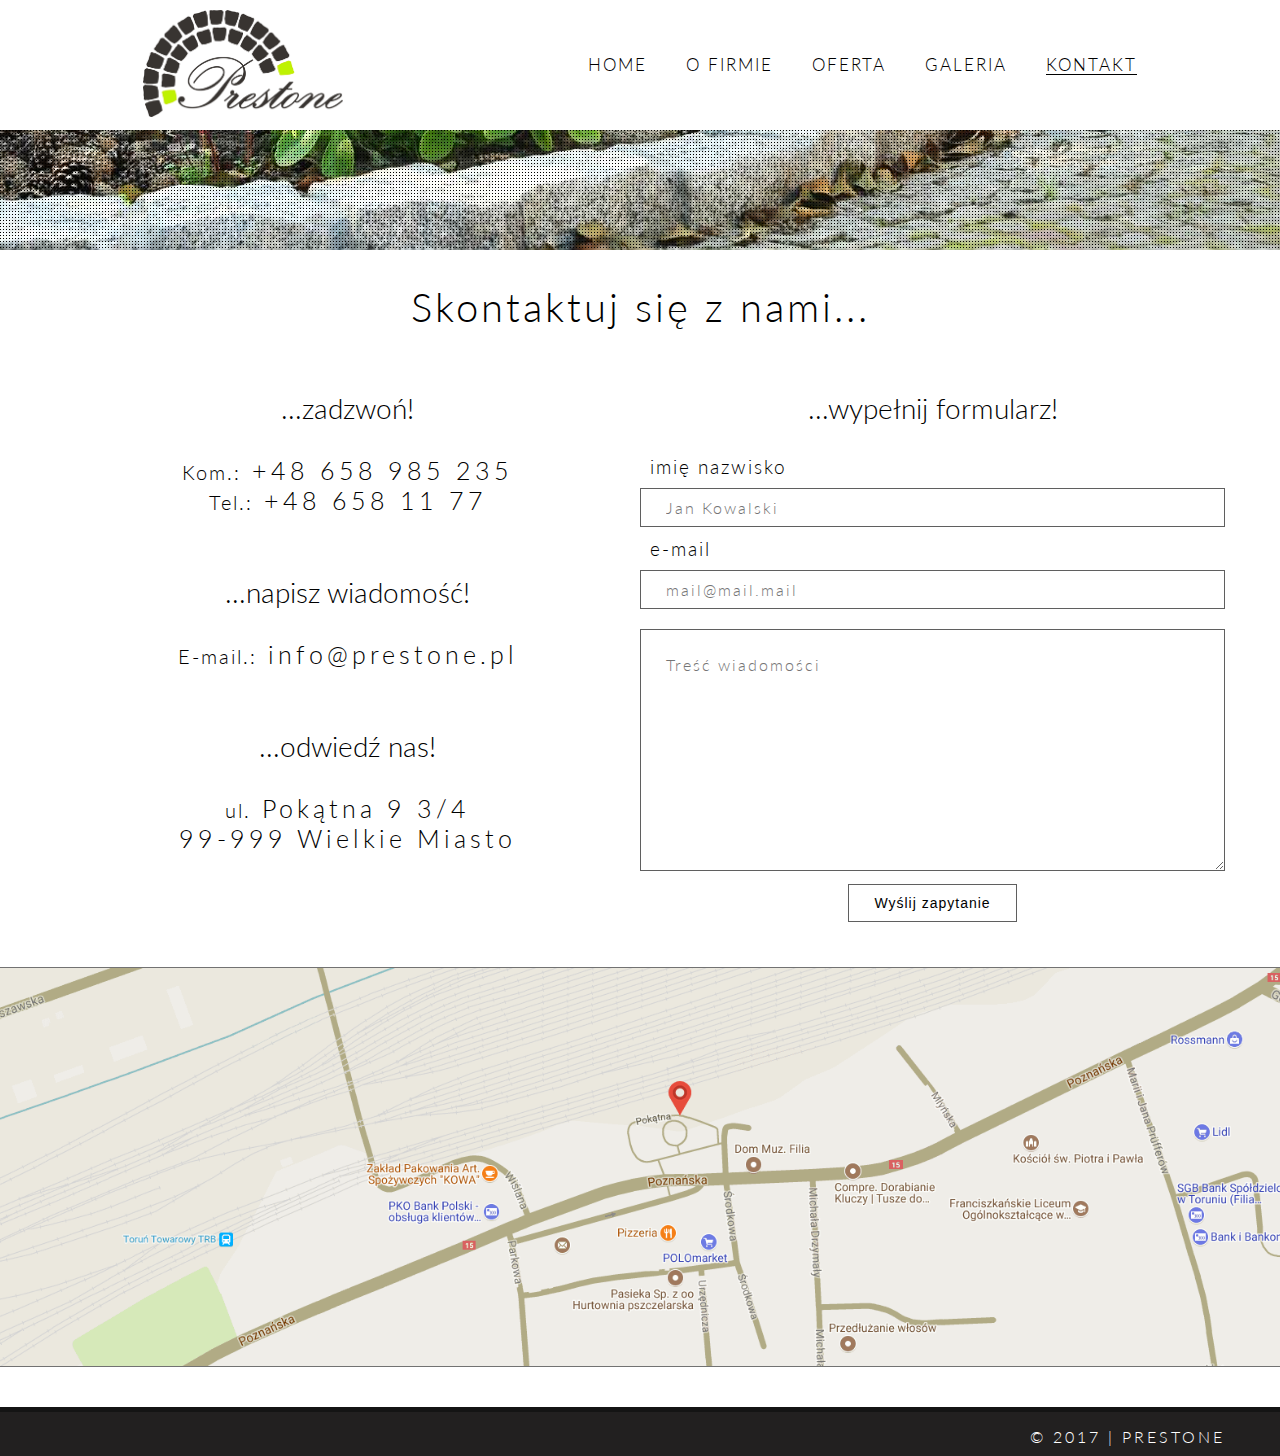
<file: psi/projekt_1/contact.html>
<!DOCTYPE html>
<html lang="en">

<head>
    <meta charset="UTF-8">
    <meta name="viewport" content="width=device-width, initial-scale=1.0">
    <meta http-equiv="X-UA-Compatible" content="ie=edge">
    <link rel="stylesheet" href="css/style.css">
    <title>Document</title>
</head>

<body class="sub contact">
    <header>
        <div class="container">
            <div class="wrap">
                <div class="top_logo">
                    <a href="index.html">
                        <img src="images/top_logo.png" alt="" class="img-resp">
                    </a>
                </div>
                <div class="top_nav">
                    <nav>
                        <ul>
                            <li>
                                <a href="index.html">home</a>
                            </li>
                            <li>
                                <a href="about.html">o firmie</a>
                            </li>
                            <li>
                                <a href="offer.html">oferta</a>
                            </li>
                            <li>
                                <a href="gallery.html">galeria</a>
                            </li>
                            <li class="active">
                                <a href="contact.html">kontakt</a>
                            </li>
                        </ul>
                    </nav>
                </div>
            </div>
        </div>
    </header>

    <section>
        <div class="big_bg small">
            <div class="overlay"></div>
        </div>
    </section>

    <section>
        <div class="container">
            <main>
                <h2>Skontaktuj się z nami...</h2>
                <div class="wrap">
                    <div class="left_col">
                        <div class="call left_box">
                            <h4 class="small_head">...zadzwoń!</h4>
                            <div class="phone">
                                <span class="small">Kom.:</span><span> +48 658 985 235</span>
                            </div>
                            <div class="phone">
                                <span class="small">Tel.:</span><span> +48 658 11 77</span>
                            </div>
                        </div>
                        <div class="send_mail left_box">
                            <h4 class="small_head">...napisz wiadomość!</h4>
                            <div class="mail">
                                <span class="small">E-mail.:</span><span> <a href="mailto:info@prestone.pl">info@prestone.pl</a> </span>
                            </div>
                        </div>
                        <div class="visit left_box">
                            <h4 class="small_head">...odwiedź nas!</h4>
                            <address class="mail">
                                <span class="small">ul.</span><span> Pokątna 9 3/4</span><br>
                                <span>99-999 Wielkie Miasto</span>
                            </address>
                        </div>
                    </div>
                    <div class="right_col">
                        <div class="forms">
                            <h4 class="small_head">...wypełnij formularz!</h4>
                            <form>
                                <div class="form">
                                    <label>imię nazwisko</label>
                                    <input class="inpu" type="text" required="required" placeholder="Jan Kowalski">
                                </div>
                                <div class="form">
                                    <label>e-mail</label>
                                    <input class="inpu" type="email" required="required" placeholder="mail@mail.mail">
                                </div>
                                <div class="form">
                                    <textarea class="inpu" cols="30" rows="10" required="required" placeholder="Treść wiadomości"></textarea>
                                </div>
                                <div class="form">
                                    <input class="btn" type="submit" value="Wyślij zapytanie">
                                </div>
                            </form>
                        </div>
                    </div>
                </div>
            </main>
        </div>
        <div id="map">
        </div>
    </section>

    <footer>
        <div class="container">
            <div class="wrap">
                <div class="footer_copy">
                    <span>© 2017 | prestone</span>
                </div>
            </div>
        </div>
    </footer>
</body>

</html>
</file>
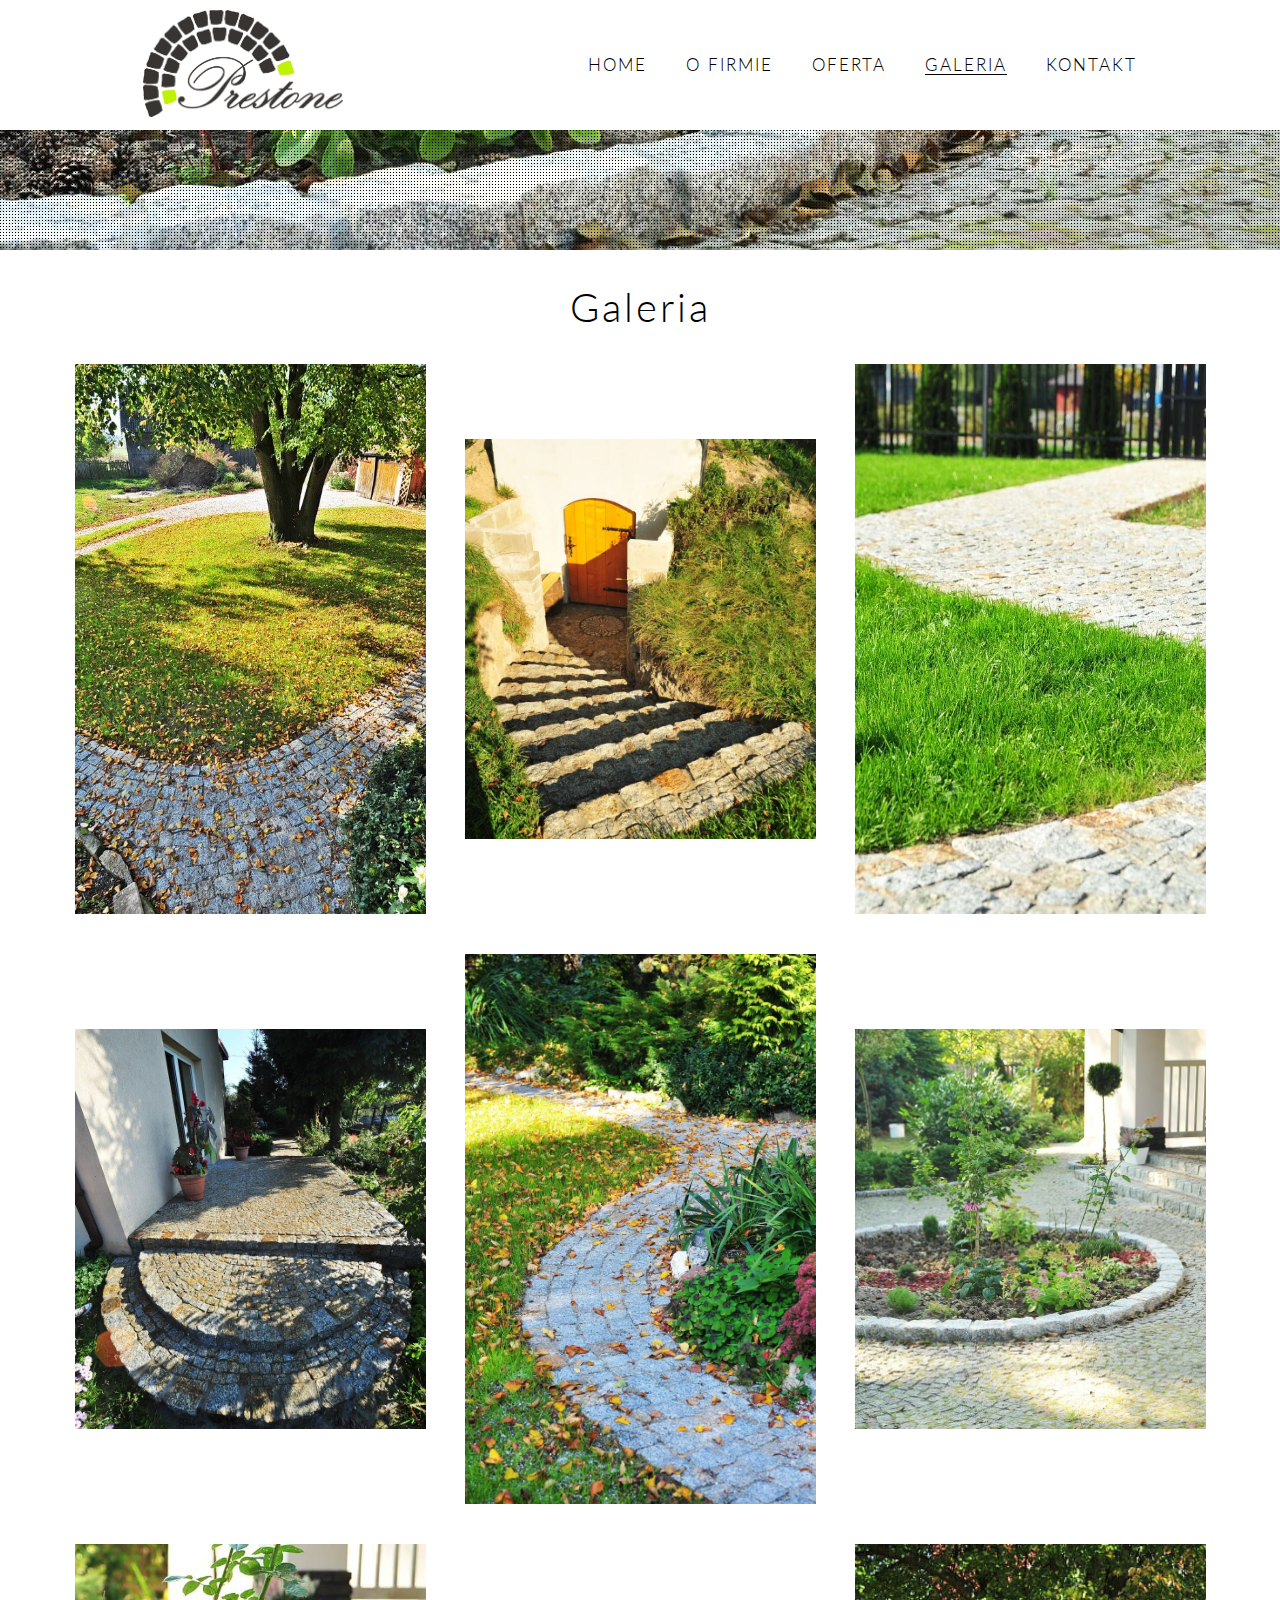
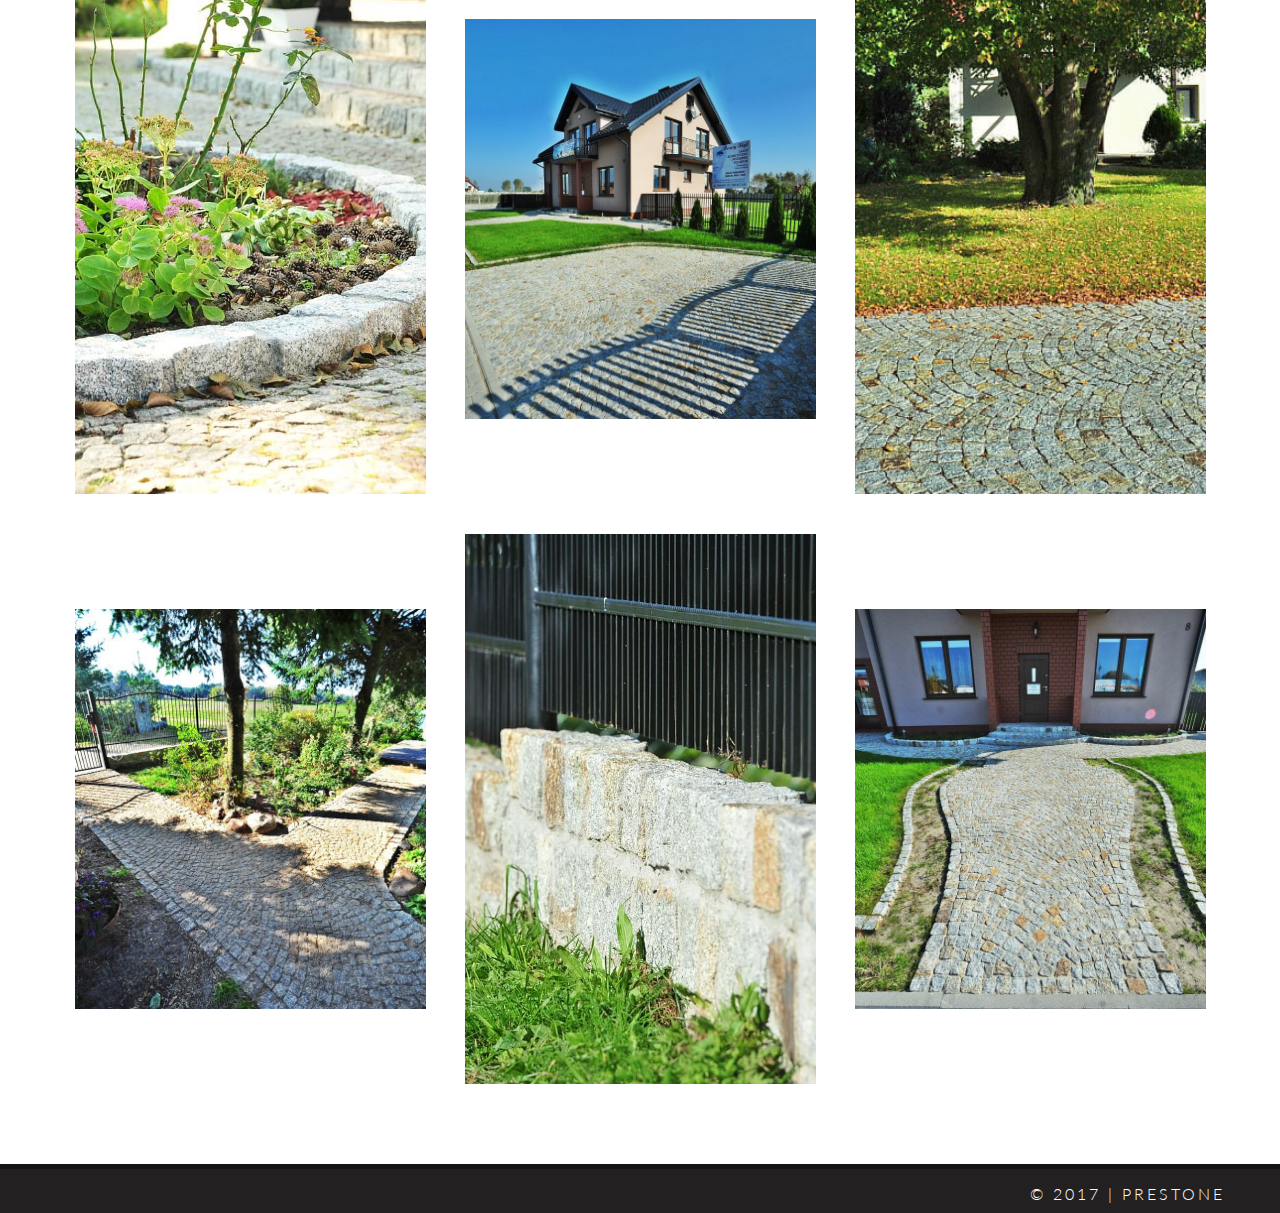
<file: psi/projekt_1/gallery.html>
<!DOCTYPE html>
<html lang="en">
<head>
    <meta charset="UTF-8">
    <meta name="viewport" content="width=device-width, initial-scale=1.0">
    <meta http-equiv="X-UA-Compatible" content="ie=edge">
    <link rel="stylesheet" href="css/style.css">
    <title>Document</title>
</head>
<body class="sub">
    <header>
        <div class="container">
            <div class="wrap">
                <div class="top_logo">
                    <a href="index.html">
                        <img src="images/top_logo.png" alt="" class="img-resp">
                    </a>
                </div>
                <div class="top_nav">
                    <nav>
                        <ul>
                            <li><a href="index.html">home</a></li>
                            <li><a href="about.html">o firmie</a></li>
                            <li><a href="offer.html">oferta</a></li>
                            <li class="active"><a href="gallery.html">galeria</a></li>
                            <li><a href="contact.html">kontakt</a></li>
                        </ul>
                    </nav>
                </div>
            </div>
        </div>
    </header>

    <section>
        <div class="big_bg small">            
            <div class="overlay"></div>
        </div>
    </section>

    <section>
        <div class="container">
            <main>
                <h2>Galeria</h2>                
                <div class="gallery_wrap">
                    <div class="image big">
                        <img src="images/img_13.jpg" alt="">
                    </div>
                    <div class="image small">
                        <img src="images/img_2.jpg" alt="">
                    </div>
                    <div class="image big">
                        <img src="images/img_3.jpg" alt="">
                    </div>
                    <div class="image small">
                        <img src="images/img_4.jpg" alt="">
                    </div>
                    <div class="image big">
                        <img src="images/img_5.jpg" alt="">
                    </div>
                    <div class="image small">
                        <img src="images/img_6.jpg" alt="">
                    </div>
                    <div class="image big">
                        <img src="images/img_7.jpg" alt="">
                    </div>
                    <div class="image small">
                        <img src="images/img_8.jpg" alt="">
                    </div>
                    <div class="image big">
                        <img src="images/img_9.jpg" alt="">
                    </div>
                    <div class="image small">
                        <img src="images/img_10.jpg" alt="">
                    </div>
                    <div class="image big">
                        <img src="images/img_11.jpg" alt="">
                    </div>
                    <div class="image small">
                        <img src="images/img_12.jpg" alt="">
                    </div>
                </div>
            </main>  
        </div>
    </section>

    <footer>
        <div class="container">
            <div class="wrap">
                <div class="footer_copy">
                    <span>© 2017 | prestone</span>
                </div>
            </div>
        </div>
    </footer>
</body>
</html>
</file>
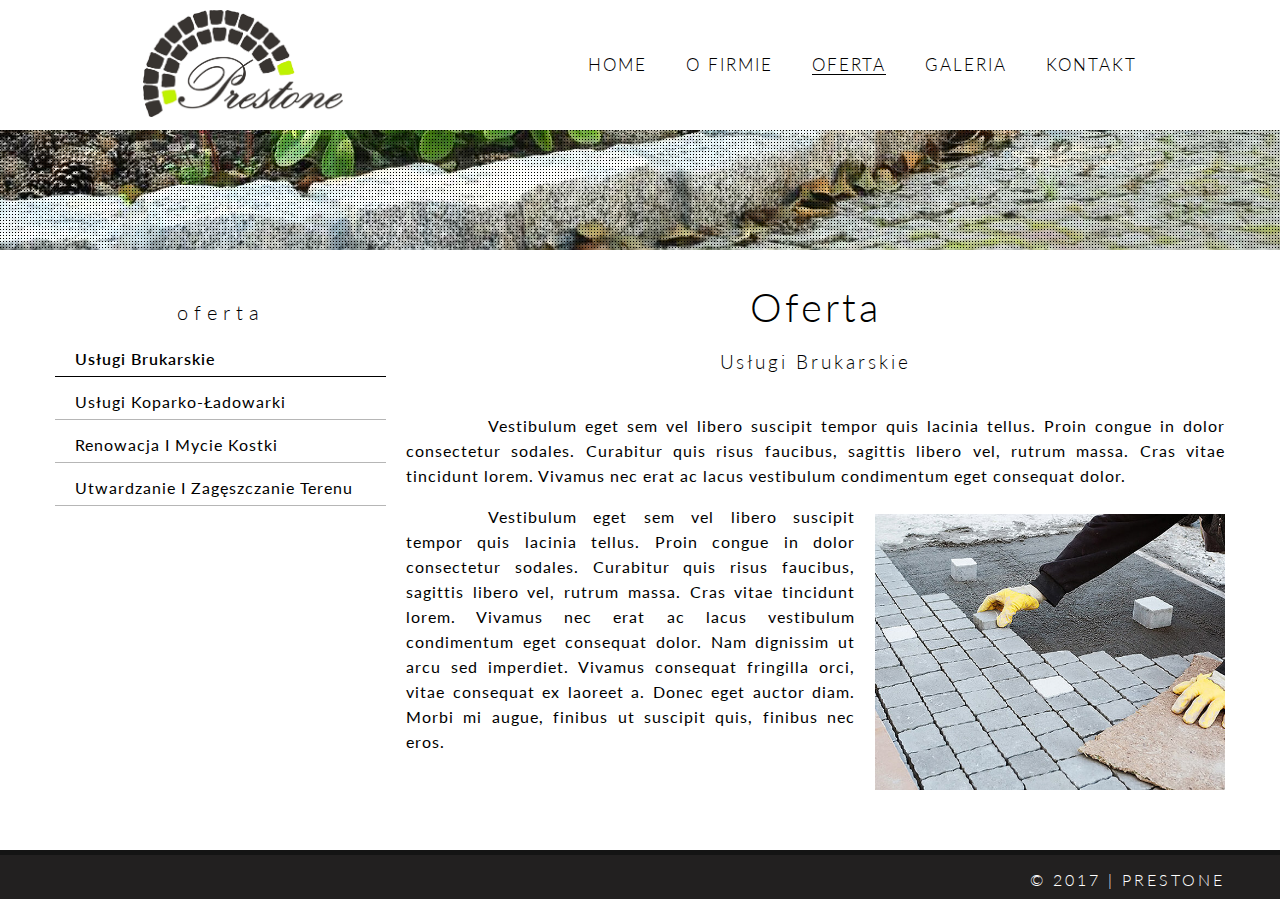
<file: psi/projekt_1/offer.html>
<!DOCTYPE html>
<html lang="en">
<head>
    <meta charset="UTF-8">
    <meta name="viewport" content="width=device-width, initial-scale=1.0">
    <meta http-equiv="X-UA-Compatible" content="ie=edge">
    <link rel="stylesheet" href="css/style.css">
    <title>Document</title>
</head>
<body class="sub offer">
    <header>
        <div class="container">
            <div class="wrap">
                <div class="top_logo">
                    <a href="index.html">
                        <img src="images/top_logo.png" alt="" class="img-resp">
                    </a>
                </div>
                <div class="top_nav">
                    <nav>
                        <ul>
                            <li><a href="index.html">home</a></li>
                            <li><a href="about.html">o firmie</a></li>
                            <li class="active"><a href="offer.html">oferta</a></li>
                            <li><a href="gallery.html">galeria</a></li>
                            <li><a href="contact.html">kontakt</a></li>
                        </ul>
                    </nav>
                </div>
            </div>
        </div>
    </header>

    <section>
        <div class="big_bg small">            
            <div class="overlay"></div>
        </div>
    </section>

    <section>
        <div class="container">            
            <div class="offer_wrap">
                <div class="left_col">
                    <aside>
                        <div class="head">
                            <span>Oferta</span>
                        </div>
                        <ul>
                            <li class="active"><a href="offer.html">Usługi brukarskie</a></li>
                            <li><a href="offer_excavator.html">Usługi koparko-ładowarki</a></li>
                            <li><a href="offer_renovation.html">Renowacja i mycie kostki</a></li>
                            <li><a href="offer_compactor.html">Utwardzanie i zagęszczanie terenu</a></li>
                        </ul>
                    </aside>
                </div>
                <div class="right_col">
                    <main>
                        <h2>Oferta</h2>    
                        <h3>Usługi brukarskie</h3>
                        <p>Vestibulum eget sem vel libero suscipit tempor quis lacinia tellus. Proin congue in dolor consectetur sodales. Curabitur quis risus faucibus, sagittis libero vel, rutrum massa. Cras vitae tincidunt lorem. Vivamus nec erat ac lacus vestibulum condimentum eget consequat dolor.</p>
                        <img src="images/offer_img_1.jpg" width="350" style="float: right; margin: 10px 0 20px 20px;" alt="">
                        <p>Vestibulum eget sem vel libero suscipit tempor quis lacinia tellus. Proin congue in dolor consectetur sodales. Curabitur quis risus faucibus, sagittis libero vel, rutrum massa. Cras vitae tincidunt lorem. Vivamus nec erat ac lacus vestibulum condimentum eget consequat dolor. Nam dignissim ut arcu sed imperdiet. Vivamus consequat fringilla orci, vitae consequat ex laoreet a. Donec eget auctor diam. Morbi mi augue, finibus ut suscipit quis, finibus nec eros.</p>
                    </main>  
                </div>
            </div>
        </div>
    </section>

    <footer>
        <div class="container">
            <div class="wrap">
                <div class="footer_copy">
                    <span>© 2017 | prestone</span>
                </div>
            </div>
        </div>
    </footer>
</body>
</html>
</file>
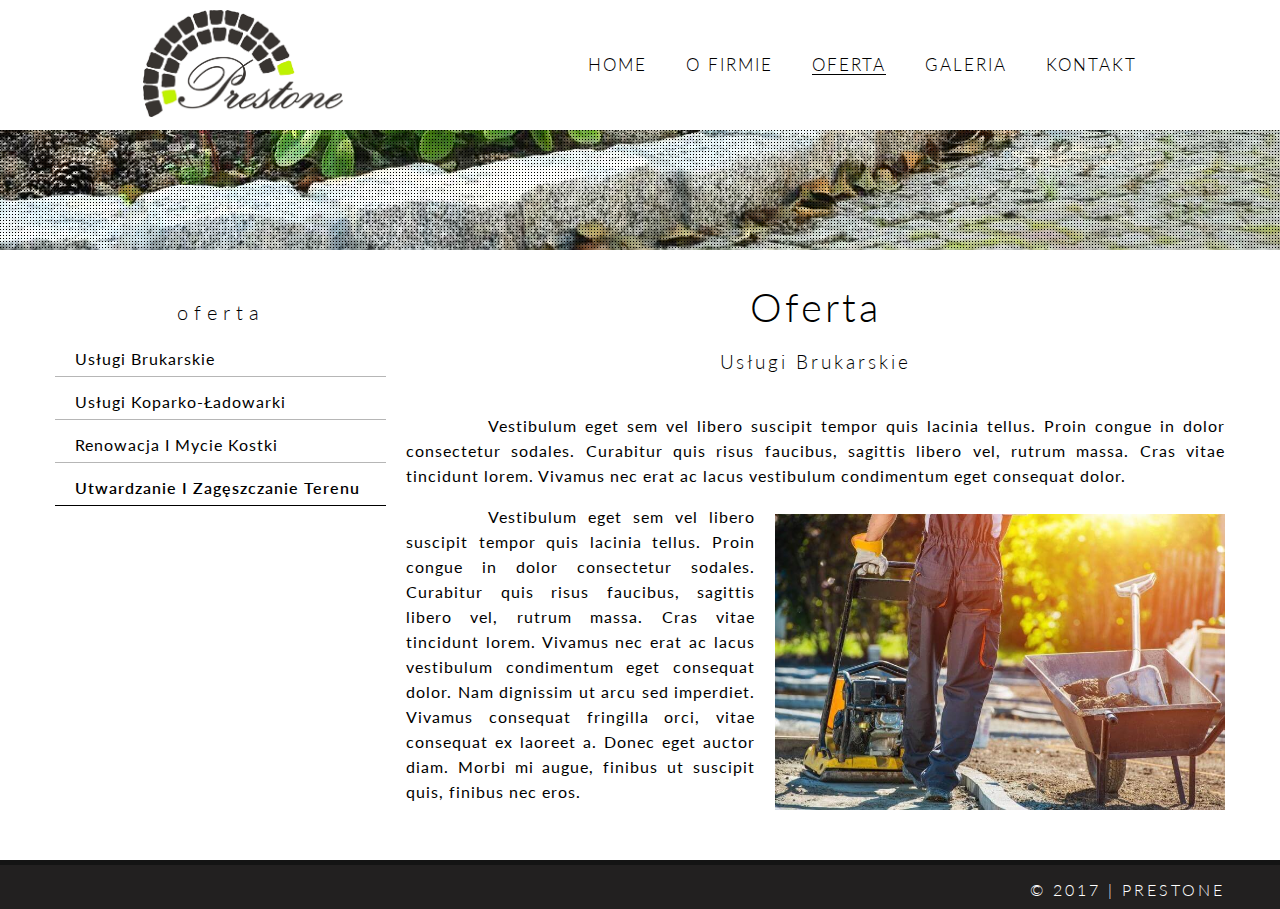
<file: psi/projekt_1/offer_compactor.html>
<!DOCTYPE html>
<html lang="en">
<head>
    <meta charset="UTF-8">
    <meta name="viewport" content="width=device-width, initial-scale=1.0">
    <meta http-equiv="X-UA-Compatible" content="ie=edge">
    <link rel="stylesheet" href="css/style.css">
    <title>Document</title>
</head>
<body class="sub offer">
    <header>
        <div class="container">
            <div class="wrap">
                <div class="top_logo">
                    <a href="index.html">
                        <img src="images/top_logo.png" alt="" class="img-resp">
                    </a>
                </div>
                <div class="top_nav">
                    <nav>
                        <ul>
                            <li><a href="index.html">home</a></li>
                            <li><a href="about.html">o firmie</a></li>
                            <li class="active"><a href="offer.html">oferta</a></li>
                            <li><a href="gallery.html">galeria</a></li>
                            <li><a href="contact.html">kontakt</a></li>
                        </ul>
                    </nav>
                </div>
            </div>
        </div>
    </header>

    <section>
        <div class="big_bg small">            
            <div class="overlay"></div>
        </div>
    </section>

    <section>
        <div class="container">            
            <div class="offer_wrap">
                <div class="left_col">
                    <aside>
                        <div class="head">
                            <span>Oferta</span>
                        </div>
                        <ul>
                            <li><a href="offer.html">Usługi brukarskie</a></li>
                            <li><a href="offer_excavator.html">Usługi koparko-ładowarki</a></li>
                            <li><a href="offer_renovation.html">Renowacja i mycie kostki</a></li>
                            <li class="active"><a href="offer_compactor.html">Utwardzanie i zagęszczanie terenu</a></li>
                        </ul>
                    </aside>
                </div>
                <div class="right_col">
                    <main>
                        <h2>Oferta</h2>    
                        <h3>Usługi brukarskie</h3>
                        <p>Vestibulum eget sem vel libero suscipit tempor quis lacinia tellus. Proin congue in dolor consectetur sodales. Curabitur quis risus faucibus, sagittis libero vel, rutrum massa. Cras vitae tincidunt lorem. Vivamus nec erat ac lacus vestibulum condimentum eget consequat dolor.</p>
                        <img src="images/offer_img_6.jpg" width="450" style="float: right; margin: 10px 0 10px 20px;" alt="">
                        <p>Vestibulum eget sem vel libero suscipit tempor quis lacinia tellus. Proin congue in dolor consectetur sodales. Curabitur quis risus faucibus, sagittis libero vel, rutrum massa. Cras vitae tincidunt lorem. Vivamus nec erat ac lacus vestibulum condimentum eget consequat dolor. Nam dignissim ut arcu sed imperdiet. Vivamus consequat fringilla orci, vitae consequat ex laoreet a. Donec eget auctor diam. Morbi mi augue, finibus ut suscipit quis, finibus nec eros.</p>
                    </main>  
                </div>
            </div>
        </div>
    </section>

    <footer>
        <div class="container">
            <div class="wrap">
                <div class="footer_copy">
                    <span>© 2017 | prestone</span>
                </div>
            </div>
        </div>
    </footer>
</body>
</html>
</file>
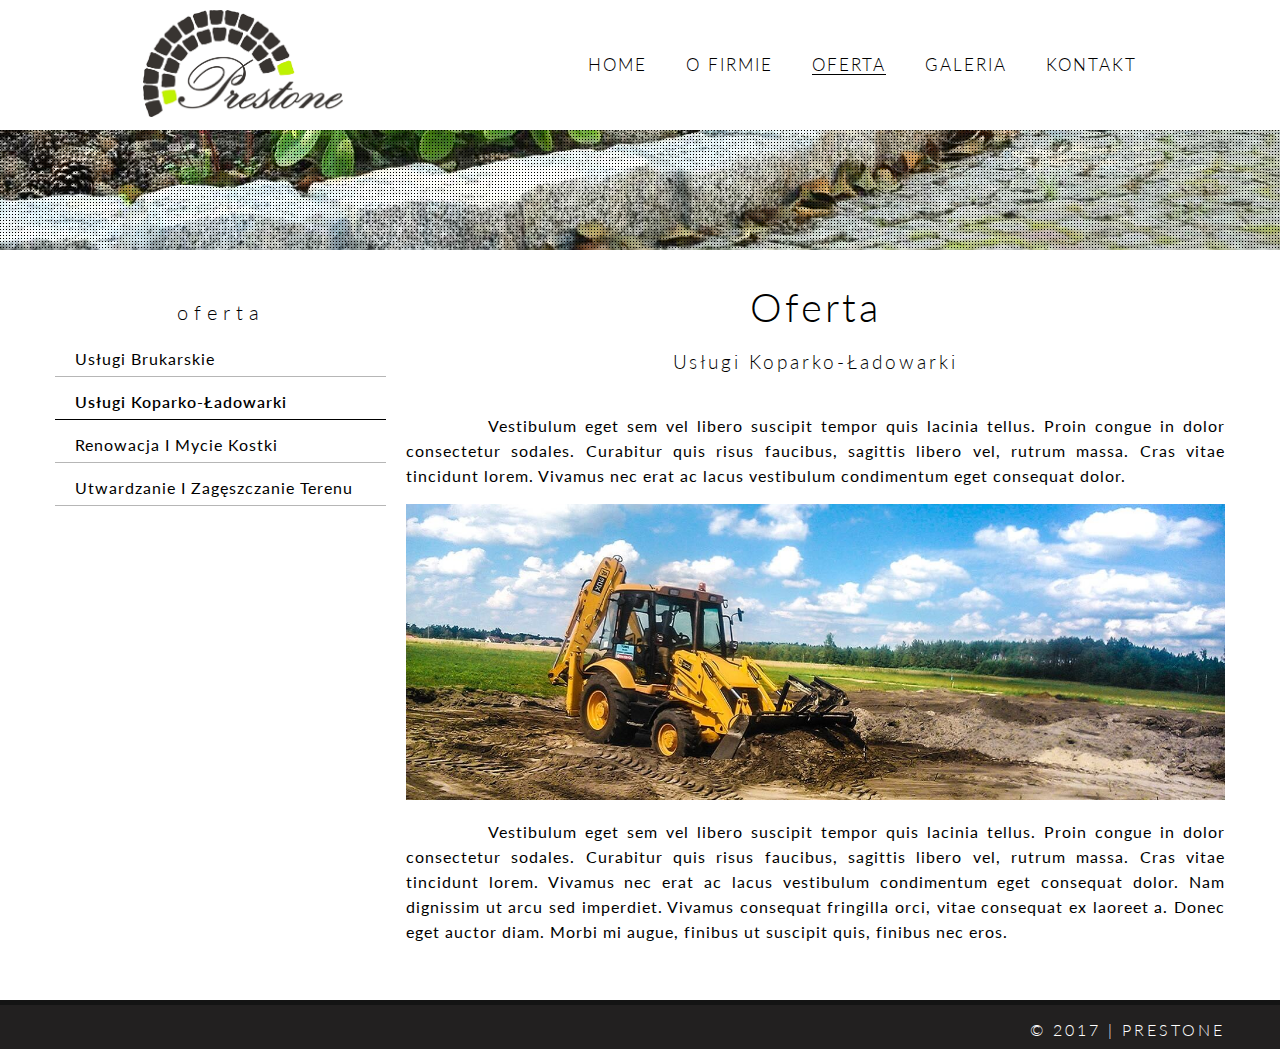
<file: psi/projekt_1/offer_excavator.html>
<!DOCTYPE html>
<html lang="en">
<head>
    <meta charset="UTF-8">
    <meta name="viewport" content="width=device-width, initial-scale=1.0">
    <meta http-equiv="X-UA-Compatible" content="ie=edge">
    <link rel="stylesheet" href="css/style.css">
    <title>Document</title>
</head>
<body class="sub offer">
    <header>
        <div class="container">
            <div class="wrap">
                <div class="top_logo">
                    <a href="index.html">
                        <img src="images/top_logo.png" alt="" class="img-resp">
                    </a>
                </div>
                <div class="top_nav">
                    <nav>
                        <ul>
                            <li><a href="index.html">home</a></li>
                            <li><a href="about.html">o firmie</a></li>
                            <li class="active"><a href="offer.html">oferta</a></li>
                            <li><a href="gallery.html">galeria</a></li>
                            <li><a href="contact.html">kontakt</a></li>
                        </ul>
                    </nav>
                </div>
            </div>
        </div>
    </header>

    <section>
        <div class="big_bg small">            
            <div class="overlay"></div>
        </div>
    </section>

    <section>
        <div class="container">            
            <div class="offer_wrap">
                <div class="left_col">
                    <aside>
                        <div class="head">
                            <span>Oferta</span>
                        </div>
                        <ul>
                            <li><a href="offer.html">Usługi brukarskie</a></li>
                            <li class="active"><a href="offer_excavator.html">Usługi koparko-ładowarki</a></li>
                            <li><a href="offer_renovation.html">Renowacja i mycie kostki</a></li>
                            <li><a href="offer_compactor.html">Utwardzanie i zagęszczanie terenu</a></li>
                        </ul>
                    </aside>
                </div>
                <div class="right_col">
                    <main>
                        <h2>Oferta</h2>    
                        <h3>Usługi koparko-ładowarki</h3>
                        <p>Vestibulum eget sem vel libero suscipit tempor quis lacinia tellus. Proin congue in dolor consectetur sodales. Curabitur quis risus faucibus, sagittis libero vel, rutrum massa. Cras vitae tincidunt lorem. Vivamus nec erat ac lacus vestibulum condimentum eget consequat dolor.</p>
                        <img src="images/offer_img_2.jpg" class="img-resp" alt="">
                        <p>Vestibulum eget sem vel libero suscipit tempor quis lacinia tellus. Proin congue in dolor consectetur sodales. Curabitur quis risus faucibus, sagittis libero vel, rutrum massa. Cras vitae tincidunt lorem. Vivamus nec erat ac lacus vestibulum condimentum eget consequat dolor. Nam dignissim ut arcu sed imperdiet. Vivamus consequat fringilla orci, vitae consequat ex laoreet a. Donec eget auctor diam. Morbi mi augue, finibus ut suscipit quis, finibus nec eros.</p>
                    </main>  
                </div>
            </div>
        </div>
    </section>

    <footer>
        <div class="container">
            <div class="wrap">
                <div class="footer_copy">
                    <span>© 2017 | prestone</span>
                </div>
            </div>
        </div>
    </footer>
</body>
</html>
</file>
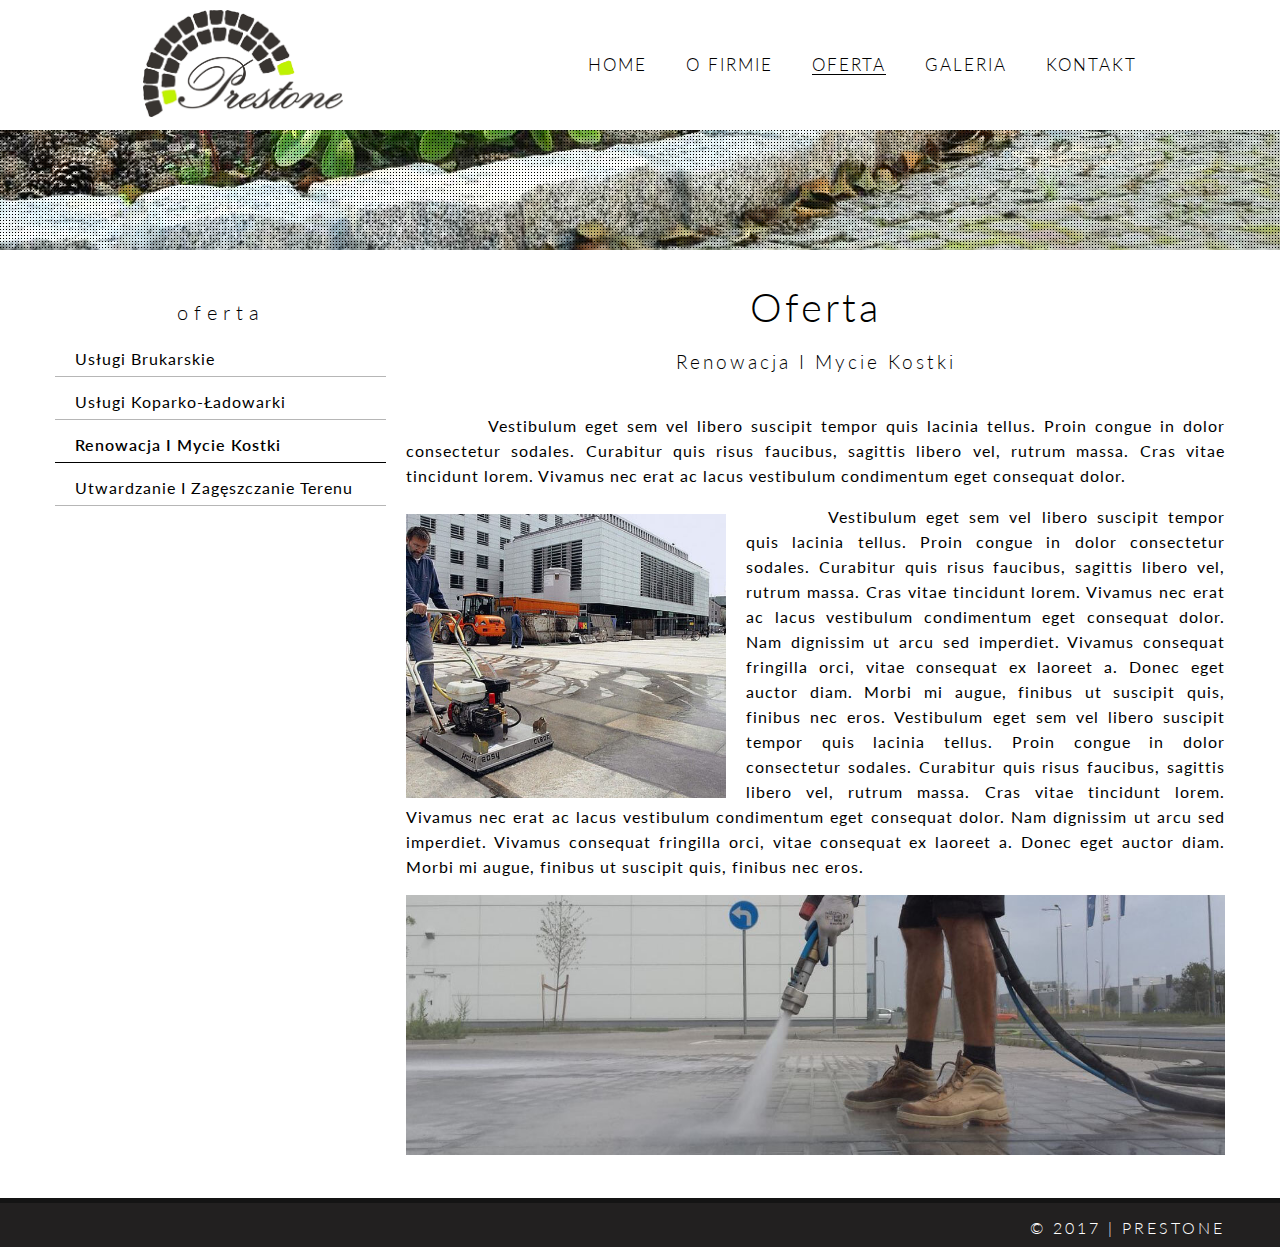
<file: psi/projekt_1/offer_renovation.html>
<!DOCTYPE html>
<html lang="en">
<head>
    <meta charset="UTF-8">
    <meta name="viewport" content="width=device-width, initial-scale=1.0">
    <meta http-equiv="X-UA-Compatible" content="ie=edge">
    <link rel="stylesheet" href="css/style.css">
    <title>Document</title>
</head>
<body class="sub offer">
    <header>
        <div class="container">
            <div class="wrap">
                <div class="top_logo">
                    <a href="index.html">
                        <img src="images/top_logo.png" alt="" class="img-resp">
                    </a>
                </div>
                <div class="top_nav">
                    <nav>
                        <ul>
                            <li><a href="index.html">home</a></li>
                            <li><a href="about.html">o firmie</a></li>
                            <li class="active"><a href="offer.html">oferta</a></li>
                            <li><a href="gallery.html">galeria</a></li>
                            <li><a href="contact.html">kontakt</a></li>
                        </ul>
                    </nav>
                </div>
            </div>
        </div>
    </header>

    <section>
        <div class="big_bg small">            
            <div class="overlay"></div>
        </div>
    </section>

    <section>
        <div class="container">            
            <div class="offer_wrap">
                <div class="left_col">
                    <aside>
                        <div class="head">
                            <span>Oferta</span>
                        </div>
                        <ul>
                            <li><a href="offer.html">Usługi brukarskie</a></li>
                            <li><a href="offer_excavator.html">Usługi koparko-ładowarki</a></li>
                            <li class="active"><a href="offer_renovation.html">Renowacja i mycie kostki</a></li>
                            <li><a href="offer_compactor.html">Utwardzanie i zagęszczanie terenu</a></li>
                        </ul>
                    </aside>
                </div>
                <div class="right_col">
                    <main>
                        <h2>Oferta</h2>    
                        <h3>Renowacja i mycie kostki</h3>
                        <p>Vestibulum eget sem vel libero suscipit tempor quis lacinia tellus. Proin congue in dolor consectetur sodales. Curabitur quis risus faucibus, sagittis libero vel, rutrum massa. Cras vitae tincidunt lorem. Vivamus nec erat ac lacus vestibulum condimentum eget consequat dolor.</p>
                        <img src="images/offer_img_4.jpg" width="320" style="float: left; margin: 10px 20px 5px 0;" alt="">
                        <p>Vestibulum eget sem vel libero suscipit tempor quis lacinia tellus. Proin congue in dolor consectetur sodales. Curabitur quis risus faucibus, sagittis libero vel, rutrum massa. Cras vitae tincidunt lorem. Vivamus nec erat ac lacus vestibulum condimentum eget consequat dolor. Nam dignissim ut arcu sed imperdiet. Vivamus consequat fringilla orci, vitae consequat ex laoreet a. Donec eget auctor diam. Morbi mi augue, finibus ut suscipit quis, finibus nec eros. Vestibulum eget sem vel libero suscipit tempor quis lacinia tellus. Proin congue in dolor consectetur sodales. Curabitur quis risus faucibus, sagittis libero vel, rutrum massa. Cras vitae tincidunt lorem. Vivamus nec erat ac lacus vestibulum condimentum eget consequat dolor. Nam dignissim ut arcu sed imperdiet. Vivamus consequat fringilla orci, vitae consequat ex laoreet a. Donec eget auctor diam. Morbi mi augue, finibus ut suscipit quis, finibus nec eros.</p>
                        <img src="images/offer_img_5.jpg" class="img-resp" alt="">
                    </main>  
                </div>
            </div>
        </div>
    </section>

    <footer>
        <div class="container">
            <div class="wrap">
                <div class="footer_copy">
                    <span>© 2017 | prestone</span>
                </div>
            </div>
        </div>
    </footer>
</body>
</html>
</file>
<file: WebDevChallenge3/style/style.css>
@import url("https://fonts.googleapis.com/css?family=Montserrat:300,400,500,700");
@import url("https://fonts.googleapis.com/css?family=Roboto+Slab:300,400,700");
body {
  font-family: 'Montserrat', sans-serif;
  margin: 0;
  padding: 0; }

.container {
  width: 940px;
  margin: 0 auto; }

.robotoSlab {
  font-family: 'Roboto Slab', serif; }

.head__text {
  font-size: 40px;
  font-weight: 700;
  color: #222;
  margin: 0;
  text-align: center;
  text-transform: uppercase; }

.head__text--small {
  font-size: 20px;
  color: #777;
  text-align: center;
  display: block;
  margin-top: 10px; }

.article__head__text {
  font-size: 18px;
  font-weight: 700;
  color: #000; }

.article__head__text--upper {
  text-transform: uppercase; }

.article__head__text--small {
  font-size: 14px;
  font-weight: 400;
  color: #777; }

.btn--green {
  margin: 10px 0;
  font-size: 16px;
  font-weight: 700;
  display: inline-block;
  padding: 20px 25px;
  border-radius: 40px;
  background: #7cc576;
  color: #fff;
  text-transform: uppercase;
  text-decoration: none; }

.header__wrap {
  display: flex;
  justify-content: space-between;
  align-items: center;
  padding: 40px 0; }
  .header__wrap .header__nav ul {
    margin: 0;
    padding: 0;
    list-style: none; }
    .header__wrap .header__nav ul li {
      display: inline-block;
      margin-left: 30px; }
      .header__wrap .header__nav ul li:first-of-type {
        margin-left: 0; }
      .header__wrap .header__nav ul li a {
        font-size: 14px;
        text-transform: uppercase;
        color: #777777;
        font-weight: 400;
        text-decoration: none; }

.hero {
  height: 530px;
  background: url(../images/hero__bg.jpg) no-repeat;
  background-size: cover;
  background-position: center, center;
  position: relative; }
  .hero:after {
    position: absolute;
    content: '';
    left: 0;
    right: 0;
    top: 0;
    bottom: 0;
    background: rgba(0, 0, 0, 0.75);
    z-index: 1; }
  .hero .hero__wrap {
    position: relative;
    z-index: 2;
    display: flex;
    flex-direction: column;
    text-align: center;
    height: 530px;
    justify-content: center; }
    .hero .hero__wrap h1 {
      font-size: 60px;
      font-weight: 700;
      color: #fff;
      margin: 10px 0;
      text-transform: uppercase;
      padding: 0 50px;
      line-height: 60px; }
    .hero .hero__wrap p {
      font-size: 20px;
      color: #cccccc;
      margin: 20px 0; }

.services {
  padding: 90px 0 100px; }
  .services .articles__wrap {
    display: flex;
    margin-top: 80px; }
    .services .articles__wrap article {
      text-align: center;
      padding: 0 10px; }
      .services .articles__wrap article i {
        width: 55px;
        height: 52px;
        display: block;
        margin: 0 auto 30px; }
        .services .articles__wrap article i.design {
          background: url(../images/services__icon_designs.png) no-repeat center; }
        .services .articles__wrap article i.rwd {
          background: url(../images/services__icon_rwd.png) no-repeat center; }
        .services .articles__wrap article i.marketing {
          background: url(../images/services__icon_marketing.png) no-repeat center; }

.work {
  display: flex;
  height: 620px;
  justify-content: center;
  flex-wrap: wrap; }
  .work .work__left {
    width: 35%;
    background: #e9e9e9 url(../images/work__gear.png) no-repeat;
    background-position: center right; }
  .work .work__right {
    width: 65%;
    background: url(../images/work__bg.jpg) no-repeat;
    background-size: cover;
    background-position: center left;
    position: relative; }
    .work .work__right:after {
      position: absolute;
      content: '';
      background: rgba(0, 0, 0, 0.75);
      left: 0;
      right: 0;
      top: 0;
      bottom: 0; }
    .work .work__right .work__wrap {
      position: relative;
      z-index: 2;
      display: flex;
      flex-direction: column;
      height: 620px;
      justify-content: center;
      text-align: left;
      padding-left: 100px; }
      .work .work__right .work__wrap .head__text {
        color: #fff;
        text-align: left; }
        .work .work__right .work__wrap .head__text .head__text--green {
          color: #7cc576; }
      .work .work__right .work__wrap .head__text--small {
        text-align: left;
        font-size: 16px;
        width: 50%;
        margin: 10px 0; }
      .work .work__right .work__wrap article ul {
        margin: 0;
        padding: 0;
        list-style: none; }
        .work .work__right .work__wrap article ul li {
          font-size: 16px;
          color: #ccc;
          position: relative;
          padding-left: 50px;
          margin: 20px 0; }
          .work .work__right .work__wrap article ul li:before {
            content: '';
            position: absolute;
            background: url(../images/work__list.png) no-repeat;
            height: 32px;
            width: 32px;
            left: 0;
            top: -5px; }
      .work .work__right .work__wrap article .work__btn {
        margin-top: 40px; }

.projects {
  padding: 90px 0 100px;
  background: url(../images/projects__bg.png) no-repeat;
  background-position: right bottom; }
  .projects article {
    margin-top: 80px; }
    .projects article header {
      width: 45%; }
      .projects article header .article__head__text--small {
        line-height: 22px;
        font-size: 16px; }
    .projects article ul {
      margin: 20px 0 0;
      padding: 0;
      list-style: none; }
      .projects article ul li {
        display: flex;
        align-items: center;
        margin: 10px 0; }
        .projects article ul li i {
          height: 73px;
          width: 73px;
          display: block;
          margin-right: 20px; }
        .projects article ul li.e-commerce i {
          background: url(../images/projects__icon_e-commerce.png) no-repeat; }
        .projects article ul li.seo i {
          background: url(../images/projects__icon_seo.png) no-repeat; }
        .projects article ul li.secure i {
          background: url(../images/projects__icon_secure.png) no-repeat; }
        .projects article ul li .list__text .list__head__text {
          font-size: 18px;
          font-weight: 700;
          color: #222222;
          margin: 0; }
        .projects article ul li .list__text .list__head__text--small {
          font-size: 16px;
          color: #777;
          margin: 0; }
    .projects article .article__footer__text {
      font-size: 16px;
      font-weight: 400;
      color: #777;
      width: 45%;
      line-height: 22px; }
    .projects article a {
      text-transform: uppercase;
      font-size: 16px;
      color: #7cc576;
      text-decoration: none;
      position: relative;
      font-weight: 700;
      display: inline-block;
      margin-top: 15px; }
      .projects article a:after {
        content: '';
        position: absolute;
        background: url(../images/projects__link_arrow.png) no-repeat;
        width: 15px;
        height: 12px;
        right: -20px;
        top: 4px; }

.culture-value {
  background: #f9f9f9;
  padding: 100px 0 90px; }
  .culture-value .articles__wrap {
    display: flex;
    text-align: center;
    margin-top: 80px;
    position: relative; }
    .culture-value .articles__wrap:after {
      content: '';
      position: absolute;
      height: 2px;
      width: 80%;
      background: #777;
      left: 0;
      right: 0;
      top: 45px;
      margin: 0 auto;
      z-index: 1; }
    .culture-value .articles__wrap article {
      padding: 0 10px; }
      .culture-value .articles__wrap article i {
        height: 91px;
        width: 91px;
        display: block;
        margin: 0 auto 30px;
        position: relative;
        z-index: 2;
        padding: 0 30px; }
      .culture-value .articles__wrap article h3 {
        margin: 0; }
      .culture-value .articles__wrap article p {
        margin: 10px 0 0; }
      .culture-value .articles__wrap article.culture-value__work i {
        background: #f9f9f9 url(../images/culture-value__icon--work.png) no-repeat center; }
      .culture-value .articles__wrap article.culture-value__quality i {
        background: #f9f9f9 url(../images/culture-value__icon--quality.png) no-repeat center; }
      .culture-value .articles__wrap article.culture-value__deliver i {
        background: #f9f9f9 url(../images/culture-value__icon--deliver.png) no-repeat center; }

.clients {
  padding: 100px 0 90px; }
  .clients .clients__wraps .client__wrap {
    display: flex;
    align-items: center;
    flex-wrap: wrap;
    justify-content: space-between;
    margin-top: 50px; }
    .clients .clients__wraps .client__wrap .client__image {
      width: 30%;
      width: 220px;
      height: 220px;
      border-radius: 100%;
      background: #f9f9f9; }
    .clients .clients__wraps .client__wrap .client__text {
      position: relative;
      width: 70%;
      background: #f9f9f9;
      padding: 20px 0; }
      .clients .clients__wraps .client__wrap .client__text blockquote p {
        font-size: 22px;
        color: #777; }
      .clients .clients__wraps .client__wrap .client__text blockquote footer {
        color: #7cc576;
        font-size: 18px; }
      .clients .clients__wraps .client__wrap .client__text.client__text--right:before {
        content: '';
        border-top: 15px solid transparent;
        border-bottom: 15px solid transparent;
        border-right: 25px solid #f9f9f9;
        left: -20px;
        top: 45%;
        position: absolute;
        height: 0;
        width: 0; }
      .clients .clients__wraps .client__wrap .client__text.client__text--left:after {
        content: '';
        border-top: 15px solid transparent;
        border-bottom: 15px solid transparent;
        border-left: 25px solid #f9f9f9;
        right: -20px;
        top: 45%;
        position: absolute;
        height: 0;
        width: 0; }

.green-contact {
  background: #7cc576;
  padding: 66px;
  text-align: center; }
  .green-contact header .head__text.head__text--white {
    color: #fff; }
  .green-contact a {
    border: 3px solid #fff;
    border-radius: 10px;
    display: inline-block;
    font-size: 16px;
    font-weight: 700;
    color: #fff;
    text-decoration: none;
    margin: 25px auto 0;
    padding: 15px 28px;
    text-transform: uppercase; }

.brands-logos .brands-logos__wrap {
  display: flex;
  justify-content: space-around;
  padding: 60px 0; }

footer {
  background: #222222;
  padding: 60px 0; }
  footer .footer__wrap {
    display: flex; }
    footer .footer__wrap .footer__wrap-part {
      width: 33.3%; }
      footer .footer__wrap .footer__wrap-part header .footer__header-text {
        font-size: 18px;
        font-weight: 700;
        color: #fff;
        text-transform: uppercase; }
      footer .footer__wrap .footer__wrap-part .footer__small-box {
        display: flex;
        align-items: center;
        margin: 10px 0; }
        footer .footer__wrap .footer__wrap-part .footer__small-box.small-box--align-top {
          align-items: flex-start; }
        footer .footer__wrap .footer__wrap-part .footer__small-box .small-box__text {
          font-size: 16px;
          color: #ececec;
          font-style: normal;
          display: block; }
          footer .footer__wrap .footer__wrap-part .footer__small-box .small-box__text.small-box__text--hashtags {
            font-weight: 700; }
          footer .footer__wrap .footer__wrap-part .footer__small-box .small-box__text.small-box__text--time {
            font-size: 12px; }
        footer .footer__wrap .footer__wrap-part .footer__small-box i {
          display: block;
          width: 26px;
          height: 31px;
          margin-right: 10px; }
          footer .footer__wrap .footer__wrap-part .footer__small-box i.location {
            background: url(../images/footer__location-icon.png) no-repeat center; }
          footer .footer__wrap .footer__wrap-part .footer__small-box i.phone {
            background: url(../images/footer__phone-icon.png) no-repeat center; }
          footer .footer__wrap .footer__wrap-part .footer__small-box i.mail {
            background: url(../images/footer__mail-icon.png) no-repeat center; }
          footer .footer__wrap .footer__wrap-part .footer__small-box i.post {
            height: 21px;
            background: url(../images/footer__post-icon.png) no-repeat center; }
          footer .footer__wrap .footer__wrap-part .footer__small-box i.image {
            height: 23px;
            background: url(../images/footer__image-icon.png) no-repeat center; }
          footer .footer__wrap .footer__wrap-part .footer__small-box i.media {
            height: 21px;
            background: url(../images/footer__media-icon.png) no-repeat center; }
          footer .footer__wrap .footer__wrap-part .footer__small-box i.tweet {
            background: url(../images/footer__tweet-icon.png) no-repeat center; }

/*# sourceMappingURL=style.css.map */
</file>
<file: psi/projekt_1/css/style.css>
@import url('https://fonts.googleapis.com/css?family=Lato:300,400,700,900&subset=latin-ext');
* {
    box-sizing: border-box;
}

a {
    text-decoration: none;
}

.img-resp {
    width: 100%;
}

.container {
    margin: 0 auto;
    width: 1200px;
    padding: 0 15px;
}

body {
    margin: 0;
    padding: 0;
    font-family: 'Lato', sans-serif;
}


/* HEADER */

header {
    padding: 10px 0;
}

header .container {
    width: 80%;
}

header .wrap {
    display: flex;
    justify-content: space-between;
    align-items: center;
}

header .top_logo {
    width: 200px;
}

header .top_nav ul {
    list-style: none;
    margin: 0;
    padding: 0;
}

header .top_nav ul li {
    display: inline-block;
    margin-left: 35px;
}

header .top_nav ul a {
    color: #000;
    text-transform: uppercase;
    font-weight: 300;
    font-size: 17px;
    letter-spacing: 2px;
    position: relative;
}

header .top_nav ul a:after {
    content: '';
    background: #000;
    width: 100%;
    height: 1px;
    position: absolute;
    bottom: 0;
    left: 0;
    right: 0;
    transform: scale(0);
    transition: all 0.3s;
}

header .top_nav ul li.active a:after {
    transform: scale(1);
}

header .top_nav ul a:hover:after {
    transform: scale(1);
}


/* BIG BG */

.big_bg {
    background: url(../images/big_bg.jpg) no-repeat;
    background-size: cover;
    background-position: bottom center;
    height: 750px;
    width: 100%;
    position: relative;
    display: flex;
    justify-content: center;
    align-items: center;
}

.big_bg .overlay {
    position: absolute;
    top: 0;
    bottom: 0;
    left: 0;
    right: 0;
    background: url(../images/02.png);
}

.big_bg h1 {
    margin: 0;
    padding: 0;
    color: #fff;
    font-size: 42px;
    font-weight: 300;
    position: relative;
    z-index: 2;
    letter-spacing: 2px;
}

.big_bg h1 span {
    font-weight: 400;
    letter-spacing: 3px;
}


/* MAIN */

main h2 {
    letter-spacing: 3px;
    text-align: center;
    font-size: 40px;
    font-weight: 300;
}

main h2 span {
    font-size: 25px;
}

main .text_wrap p {
    text-indent: 5%;
    font-size: 18px;
    letter-spacing: 2px;
    font-weight: 300;
    line-height: 20px;
}

main .text_wrap img {
    display: inline-block;
}


/* HOME GALLERY */

.home_gallery_head h4 {
    margin-top: 80px;
    text-align: center;
    font-weight: 300;
    font-size: 34px;
    letter-spacing: 2px;
    text-transform: uppercase;
}

.home_gallery {
    display: flex;
    justify-content: space-around;
    margin: 20px 0;
}

.home_gallery .image {
    width: 15%;
}

.home_gallery .image img {
    width: 100%;
    height: 100%;
    object-fit: cover;
    transition: all 0.2s;
}

.home_gallery .image img:hover {
    transform: scale(1.05);
}


/* FOOTER */

footer {
    background: rgb(34, 32, 32);
    padding: 15px 0 10px;
    border-top: 5px solid rgb(20, 20, 20);
}

footer .footer_copy {
    text-align: right;
}

footer .footer_copy span {
    text-transform: uppercase;
    letter-spacing: 3px;
    color: #ffffff;
    font-weight: 300;
}


/* SUB */

.big_bg.small {
    height: 120px;
    background: url(../images/img_7.jpg) no-repeat;
    background-position-y: 78%;
    background-size: cover;
}

.sub footer {
    margin-top: 40px;
}


/* OFFER */

.offer_wrap {
    display: flex;
}

.offer_wrap .left_col {
    width: 30%;
    padding-right: 20px;
}

.offer_wrap .right_col {
    width: 70%;
}

.offer_wrap .left_col .head span {
    text-transform: lowercase;
    font-weight: 300;
    text-align: center;
    display: block;
    font-size: 20px;
    letter-spacing: 6px;
    margin-top: 50px;
}

.offer_wrap .left_col ul {
    margin: 10px 0 0;
    padding: 0;
    list-style: none;
}

.offer_wrap .left_col ul a {
    color: #000;
    font-size: 16px;
    display: block;
    padding: 15px 5px 8px 20px;
    border-bottom: 1px solid rgb(182, 182, 182);
    letter-spacing: 1px;
    text-transform: capitalize;
    transition: all 0.4s;
}

.offer_wrap .left_col ul li.active a {
    border-bottom: 1px solid #000;
    font-weight: 600;
}

.offer_wrap .left_col ul li a:hover {
    border-bottom: 1px solid #000;
}

.offer main h2 {
    margin-bottom: 15px;
}

.offer main h3 {
    text-align: center;
    font-weight: 300;
    letter-spacing: 3px;
    font-size: 19px;
    text-transform: capitalize;
    margin-bottom: 40px;
}

.offer main p {
    letter-spacing: 1px;
    text-indent: 10%;
    line-height: 25px;
    text-align: justify;
}


/* CONTACT FORMS */

.contact main h2 {
    margin-bottom: 60px;
}

.contact main .wrap {
    display: flex;
}

.contact main .left_col {
    width: 50%;
}

.contact main .right_col {
    width: 50%;
}

.contact main h4.small_head {
    font-weight: 300;
    font-size: 28px;
    margin: 0 0 30px;
    text-align: center;
}


/* LEFT CONTACT */

.contact .left_box {
    text-align: center;
}

.contact .left_box a {
    color: #000;
}

.contact .left_box a:hover {
    text-decoration: underline;
}

.contact .left_box span {
    font-weight: 300;
    letter-spacing: 4px;
    font-size: 25px;
}

.contact .left_box span.small {
    letter-spacing: 2px;
    font-size: 20px;
}

.contact .left_box.visit,
.contact .left_box.send_mail {
    margin-top: 60px;
}

.contact .left_box address {
    font-style: normal;
}


/* RIGHT CONTACT */

.contact main .forms .form label {
    display: block;
    font-size: 19px;
    font-weight: 300;
    letter-spacing: 2px;
    margin-left: 10px;
}

.contact main .forms .form .inpu {
    width: 100%;
    margin: 10px 0;
    height: 39px;
    border: 1px solid #5f5f5f;
    padding: 0 25px;
    font-weight: 300;
    font-size: 16px;
    letter-spacing: 2px;
    color: #5f5f5f;
    font-family: 'Lato', sans-serif;
}

.contact main .forms .form textarea.inpu {
    height: auto;
    padding: 25px;
}

.contact main .forms .form .btn {
    margin: 0 auto;
    text-align: center;
    display: block;
    border: 1px solid #5f5f5f;
    background: rgba(0, 0, 0, 0);
    padding: 10px 25px;
    cursor: pointer;
    transition: all 0.3s;
    font-size: 14px;
    letter-spacing: 1px;
}

.contact main .forms .form .btn:hover {
    border: 1px solid #000;
    padding: 10px 35px;
}

.contact #map {
    background: url(../images/map.png) no-repeat;
    height: 400px;
    width: 100%;
    background-size: cover;
    background-position: center center;
    margin-top: 45px;
    border-top: 1px solid rgb(114, 114, 114);
    border-bottom: 1px solid rgb(114, 114, 114);
}

/* Gallery */

.gallery_wrap {
    display: flex;
    flex-wrap: wrap;
    justify-content: space-around;
    align-items: center;
}

.gallery_wrap .image {
    width: 30%;
    margin-bottom: 40px;
}

.gallery_wrap .image:nth-child(odd)  {
    height: 550px;
}

.gallery_wrap .image:nth-child(even) {
    height: 400px;

}
.gallery_wrap .image img {
    width: 100%;
    height: 100%;
    object-fit: cover;
    display: block;
}
</file>
<file: psi/projekt_2/css/style.css>
* {
    box-sizing: border-box;
}

.container {
    width: 1000px;
    margin: 0 auto;
    padding: 0 15px;
}

html, body {
    margin: 0;
    padding: 0;
    font-family: 'Arial';
}

header {
    margin-top: 50px;
}

header .wrap {
    display: -webkit-flex;
    display: -moz-flex;
    display: -ms-flex;
    display: -o-flex;
    display: flex;
    justify-content: flex-start;
    align-items: center;
}

header .wrap .top_logo {
    margin-right: 10px;
}

nav ul {
    padding: 20px 0 10px 20px;
    margin: 0;
    list-style-image: url(../images/znaczek.png);
    overflow: hidden;
}

nav ul li {
    float: left;
    margin-right: 40px;
}

nav ul li a {
    text-decoration: none;
}

.main {
    padding: 10px;
    background: linear-gradient(to bottom, #499bea 0%, #0c3c70 78%, #0c3c70 100%);
    color: #fff;
    display: -webkit-flex;
    display: -moz-flex;
    display: -ms-flex;
    display: -o-flex;
    display: flex;
}

.main .main_image {
    margin-right: 40px;
}

.main .main_text h4 {
    margin: 10px 0;
}

.main .main_text p {
    font-size: 14px;
}

.mid {
    display: flex;
    margin-top: 20px;
    justify-content: space-between;
    flex-wrap: wrap;
}

.mid .left_col {
    background: #fbdf93;
    width: 18%;
}

.mid .left_col .box {
    border: 1px solid #000;
    text-align: center;
    padding: 5px 30px 0;
    margin-bottom: 5px;
}

.mid .mid_col {
    background: #fbdf93;
    width: 52%;
}

.mid .right_col {
    background: #fbdf93;
    width: 28%;
}

.mid h3 {
    border-bottom: 1px dotted #0f55a1;
    display: block;
    font-size: 25px;
}

.mid .news h4 {
    margin-bottom: 8px;
    font-weight: 700;
}

.mid .news .data {
    font-size: 10px;
}

.mid .news p {
    font-size: 13px;
    margin-top: 8px;
}

footer .footer_wrap {
    background: #093f7a;
    color: #fff;
    padding: 5px 20px;
    margin-top: 20px;
}
footer span {
    font-size: 11px;
}
</file>
